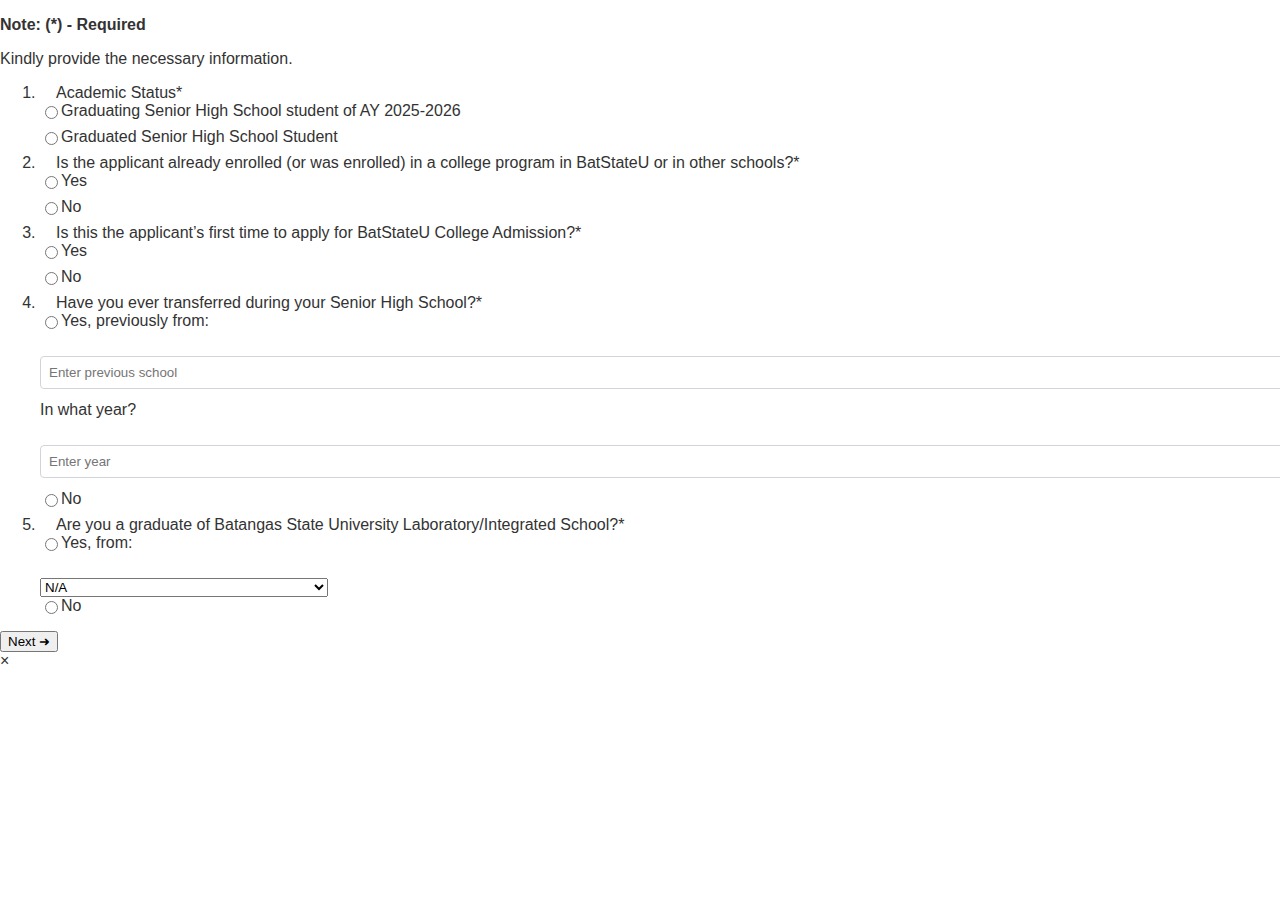
<file: confirmation.html>
<!DOCTYPE html>
<html lang="en">
<head>
  <meta charset="UTF-8">
  <meta name="viewport" content="width=device-width, initial-scale=1.0">
  <title>Batangas State University | College Admission</title>
  <link rel="stylesheet" href="style.css">
  <link rel="stylesheet" href="confirmation.css">
  <link rel="stylesheet" href="readfirst.css">
  <link rel="stylesheet" href="aap.css">
  <!--
  <script defer src="script.js"></script>
  -->
  <script defer src="confirmation.js"></script>

  
  <link rel="stylesheet" href="https://cdnjs.cloudflare.com/ajax/libs/font-awesome/6.5.0/css/all.min.css">
</head>

<body>
    <!-- CONFIRMATION SECTION -->
    <section id="confirmation-section" class="confirmation-section">
        <div class="confirmation-box">
            <p class="note"><strong>Note: (*) - Required</strong></p>
            <p class="instruction">Kindly provide the necessary information.</p>

            <ol class="confirmation-list">
                <li>
                    <span class="question">Academic Status*</span><br>
                    <label class="option"><input type="radio" name="seniorhigh" value="Graduating Senior High School student of AY 2025-2026" class="required-field"> Graduating Senior High School student of AY 2025-2026</label>
                    <label class="option"><input type="radio" name="seniorhigh" value="Graduated Senior High School Student" class="required-field"> Graduated Senior High School Student</label>
                </li>

                <li>
                    <span class="question">Is the applicant already enrolled (or was enrolled) in a college program in BatStateU or in other schools?*</span><br>
                    <label class="option"><input type="radio" name="enrolled" value="yes" class="required-field"> Yes</label>
                    <label class="option"><input type="radio" name="enrolled" value="no" class="required-field"> No</label>
                </li>

                <li>
                    <span class="question">Is this the applicant’s first time to apply for BatStateU College Admission?*</span><br>
                    <label class="option"><input type="radio" name="firsttime" value="yes" class="required-field"> Yes</label>
                    <label class="option"><input type="radio" name="firsttime" value="no" class="required-field"> No</label>
                </li>

                <li>
                    <span class="question">Have you ever transferred during your Senior High School?*</span><br>
                    <label class="option"><input type="radio" name="transfer" value="yes"> Yes, previously from:</label><br>
                    <input type="text" class="text-field" placeholder="Enter previous school"><br>
                    <label class="option">In what year?</label><br>
                    <input type="text" class="text-field" placeholder="Enter year"><br>
                    <label class="option"><input type="radio" name="transfer" value="no"> No</label>
                </li>

                <li>
                    <span class="question">Are you a graduate of Batangas State University Laboratory/Integrated School?*</span><br>
                    <label class="option"><input type="radio" name="graduate" value="yes"> Yes, from:</label><br>
                    <select class="dropdown">
                        <option value="N/A">N/A</option>
                        <option value="Integrated School">Batangas State University Integrated School</option>
                        <option value="Laboratory School">Batangas State University Laboratory School</option>
                    </select><br>
                    <label class="option"><input type="radio" name="graduate" value="no"> No</label>
                </li>
            </ol>

            <button class="next-btn">Next &#10140;</button>
        </div>
    </section>

    <div id="notification" class="notification">
        <span id="notification-text"></span>
        <span class="close-btn" onclick="hideNotification()">×</span>
    </div>

</body>
</html>
</file>
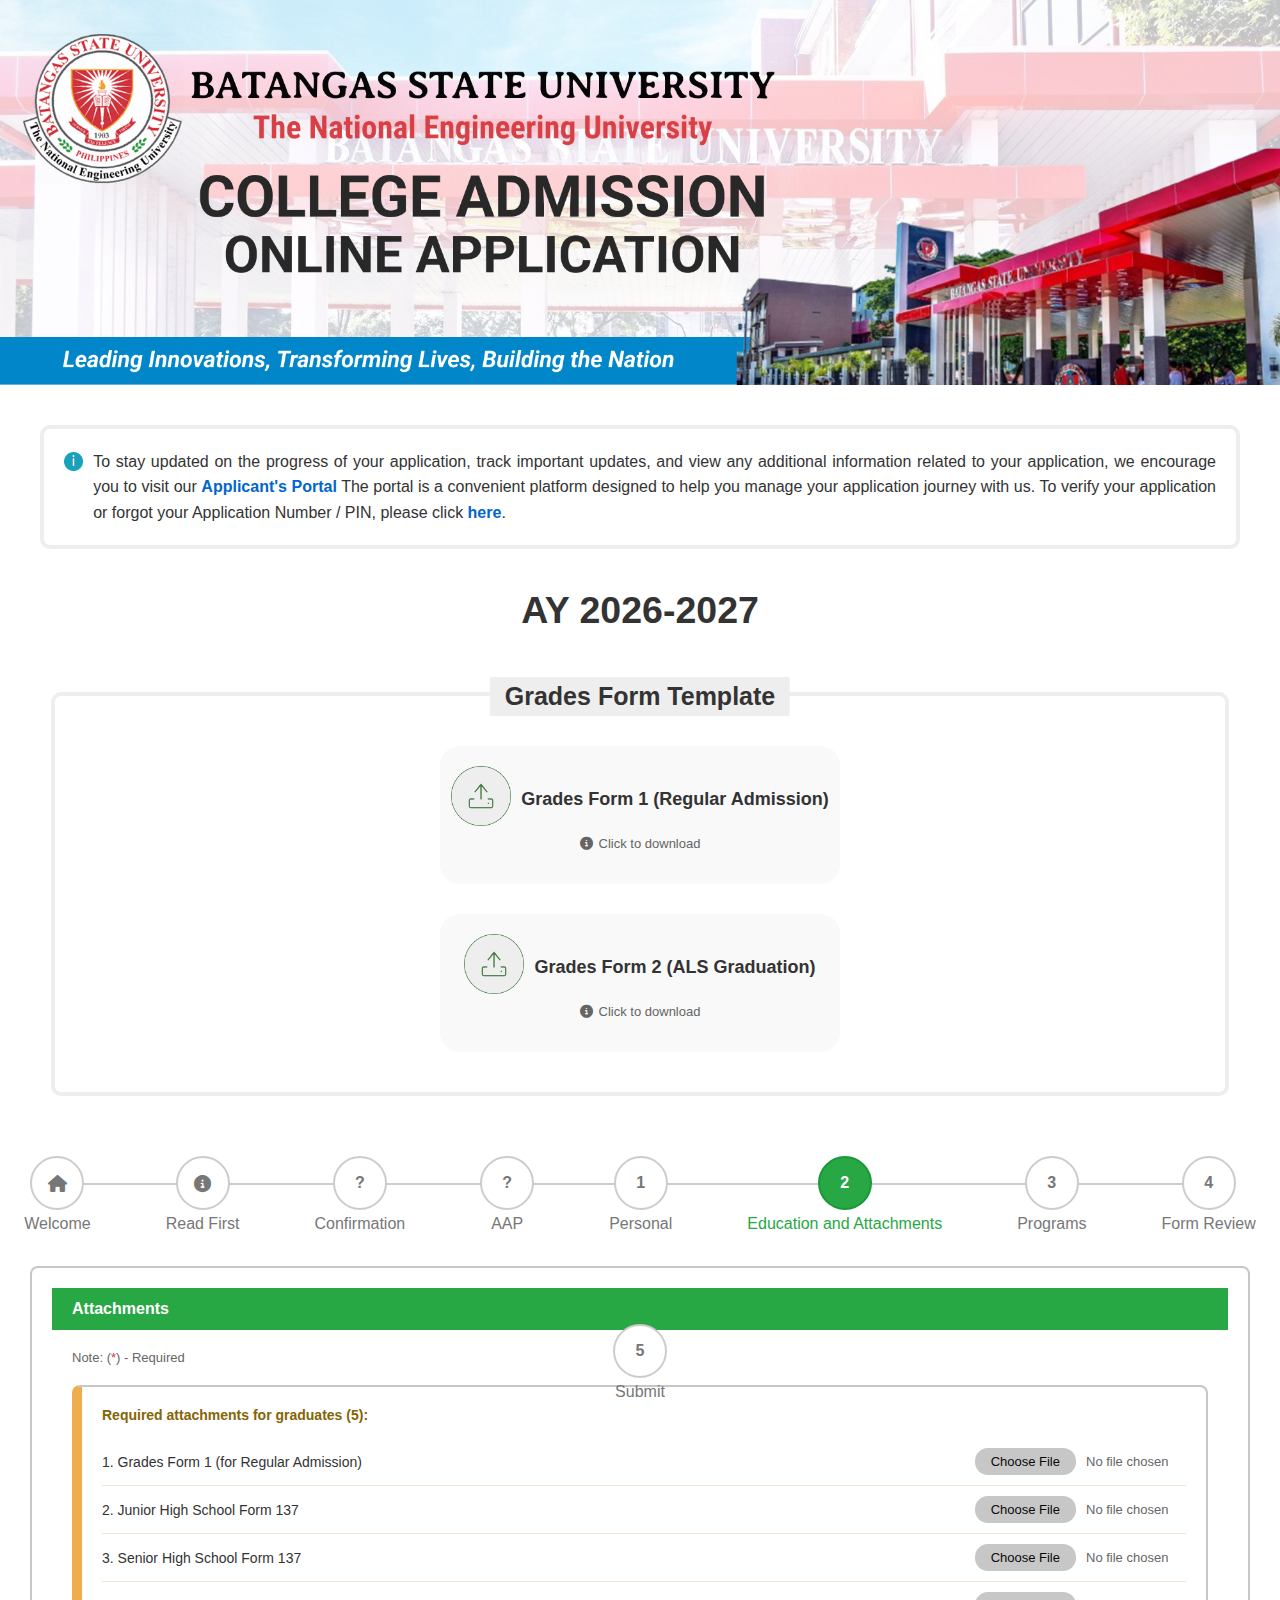
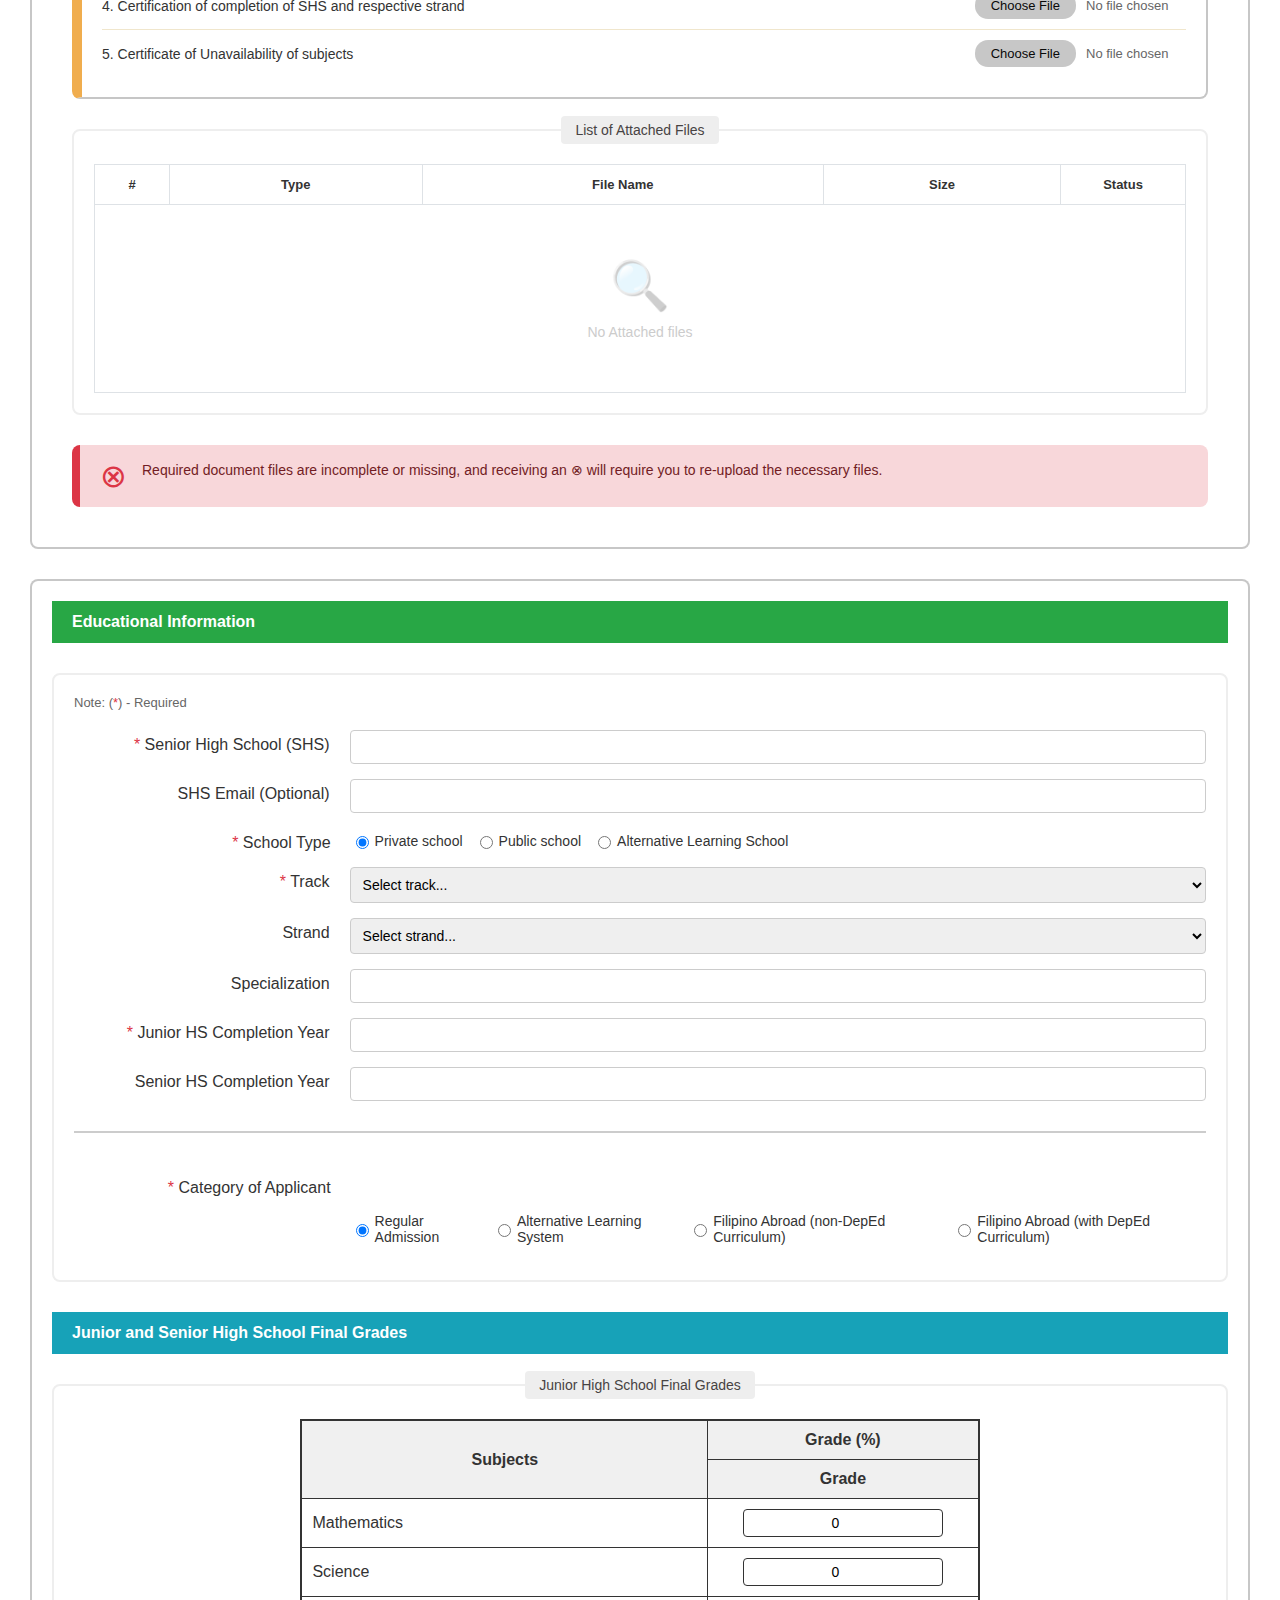
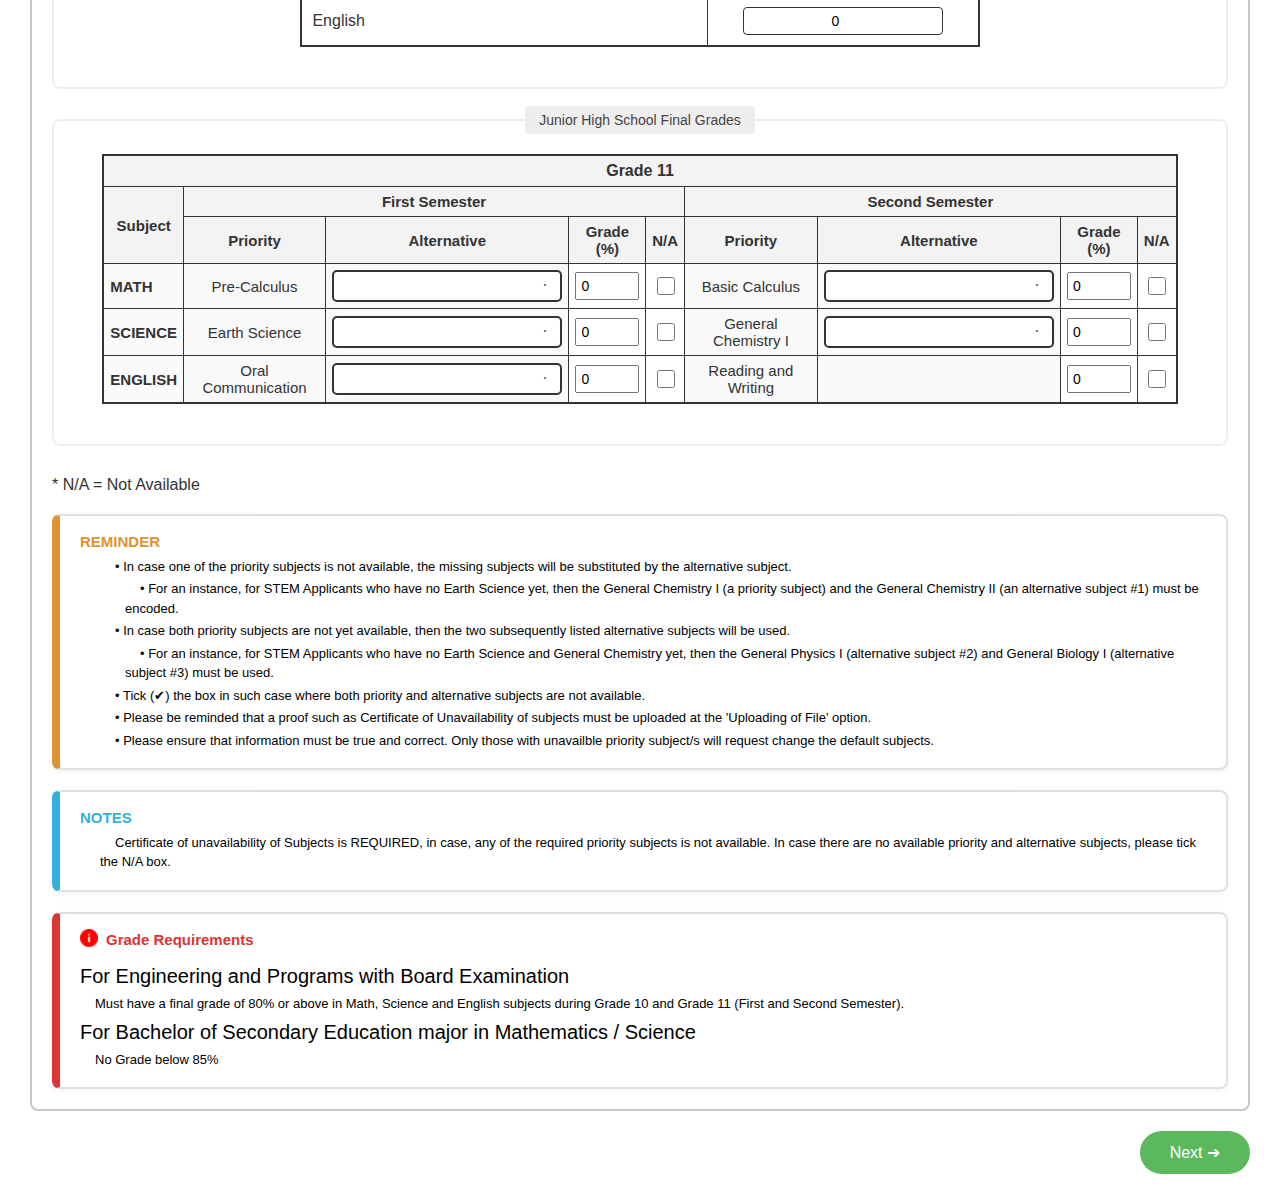
<file: educattach.html>
<!DOCTYPE html>
<html lang="en">
<head>
  <meta charset="UTF-8">
  <meta name="viewport" content="width=device-width, initial-scale=1.0">
  <title>Batangas State University | College Admission</title>
  <link rel="stylesheet" href="educattach.css">
  <script defer src="educattach.js"></script>
  <link rel="stylesheet" href="https://cdnjs.cloudflare.com/ajax/libs/font-awesome/6.5.0/css/all.min.css">
</head>
<body>
  <!-- HEADER -->
  <header class="header-section">
  </header>

  <!-- INFORMATION BOX -->
  <div class="info-box">
    <div class="info-content">
      <img src="assets/info.png" alt="Info Icon" class="info-icon">
      <p>
         To stay updated on the progress of your application, track important updates,
        and view any additional information related to your application, we encourage
        you to visit our <a href="index.html" target="_blank" class="program-link">Applicant's Portal</a> 
        The portal is a convenient
        platform designed to help you manage your application journey with us. To verify
        your application or forgot your Application Number / PIN, please click
        <a href="landing.html" target="_blank" class="program-link">here</a>.
      </p>
    </div>
  </div>

  <!-- ACADEMIC YEAR SECTION -->
  <section class="ay-section">
    <h2>AY 2026-2027</h2>

    <div class="grades-section">
      <div class="grades-title">Grades Form Template</div>

      <div class="grades-box-container">
        <div class="grade-card">
          <div class="grade-header">
            <img src="assets/download-icon.png" alt="Download">
            <h3>Grades Form 1 (Regular Admission)</h3>
          </div>
          <p class ="download-text">
            <i class="fa-solid fa-circle-info"></i>
            Click to download
          </p>
        </div>

        <div class="grade-card">
          <div class = "grade-header">
            <img src="assets/download-icon.png" alt="Download">
            <h3>Grades Form 2 (ALS Graduation)</h3>
          </div>
          <p class ="download-text">
            <i class="fa-solid fa-circle-info"></i>
            Click to download
          </p>
        </div>
      </div>
    </div>
  </section>

  <!-- NAVIGATION STEPS -->
  <section class="steps-section">
    <div class="steps">
      <div class="step"><span><i class="fa-solid fa-house"></i></span><p>Welcome</p></div>
      <div class="step"><span><i class="fa-solid fa-circle-info"></i></span><p>Read First</p></div>
      <div class="step"><span>?</span><p>Confirmation</p></div>
      <div class="step"><span>?</span><p>AAP</p></div>
      <div class="step"><span>1</span><p>Personal</p></div>
      <div class="step active"><span>2</span><p>Education and Attachments</p></div>
      <!--
      <div class="step"><span>3</span><p>Attachments</p></div>
      -->
      <div class="step"><span>3</span><p>Programs</p></div>
      <div class="step"><span>4</span><p>Form Review</p></div>
      <div class="step"><span>5</span><p>Submit</p></div>
    </div>
  </section>

<!--Body-->
<section id="educattach-section" class="educattach-section">
  <div class="container">
        <div class="section-header">Attachments</div>
        
        <div class="content">
            <div class="note">
                Note: (<span class="required">*</span>) - Required
            </div>

            <div class="upload-section">
                <div class="upload-title">
                    Required attachments for graduates (5):
                </div>
                
                <div class="upload-item">
                    <span class="upload-item-text">1. Grades Form 1 (for Regular Admission)</span>
                    <div class="upload-controls">
                        <button class="upload-btn" onclick="document.getElementById('file1').click()">Choose File</button>
                        <span class="file-status" id="status1">No file chosen</span>
                        <input type="file" id="file1" class="file-input" onchange="handleFileUpload(1, 'Grades Form 1 (for Regular Admission)')">
                    </div>
                </div>

                <div class="upload-item">
                    <span class="upload-item-text">2. Junior High School Form 137</span>
                    <div class="upload-controls">
                        <button class="upload-btn" onclick="document.getElementById('file2').click()">Choose File</button>
                        <span class="file-status" id="status2">No file chosen</span>
                        <input type="file" id="file2" class="file-input" onchange="handleFileUpload(2, 'Junior High School Form 137')">
                    </div>
                </div>

                <div class="upload-item">
                    <span class="upload-item-text">3. Senior High School Form 137</span>
                    <div class="upload-controls">
                        <button class="upload-btn" onclick="document.getElementById('file3').click()">Choose File</button>
                        <span class="file-status" id="status3">No file chosen</span>
                        <input type="file" id="file3" class="file-input" onchange="handleFileUpload(3, 'Senior High School Form 137')">
                    </div>
                </div>

                <div class="upload-item">
                    <span class="upload-item-text">4. Certification of completion of SHS and respective strand</span>
                    <div class="upload-controls">
                        <button class="upload-btn" onclick="document.getElementById('file4').click()">Choose File</button>
                        <span class="file-status" id="status4">No file chosen</span>
                        <input type="file" id="file4" class="file-input" onchange="handleFileUpload(4, 'Certification of completion of SHS and respective strand')">
                    </div>
                </div>

                <div class="upload-item">
                    <span class="upload-item-text">5. Certificate of Unavailability of subjects</span>
                    <div class="upload-controls">
                        <button class="upload-btn" onclick="document.getElementById('file5').click()">Choose File</button>
                        <span class="file-status" id="status5">No file chosen</span>
                        <input type="file" id="file5" class="file-input" onchange="handleFileUpload(5, 'Certificate of Unavailability of subjects')">
                    </div>
                </div>
            </div>

            <div class="file-list-section">
                <div class="file-list-title">List of Attached Files</div>
                
                <table class="file-table">
                    <thead>
                        <tr>
                            <th>#</th>
                            <th>Type</th>
                            <th>File Name</th>
                            <th>Size</th>
                            <th>Status</th>
                        </tr>
                    </thead>
                    <tbody id="fileTableBody">
                        <tr>
                            <td colspan="5">
                                <div class="empty-state">
                                    <div class="empty-icon">🔍</div>
                                    <div class="empty-text">No Attached files</div>
                                </div>
                            </td>
                        </tr>
                    </tbody>
                </table>
            </div>

            <div class="error-box">
                <div class="error-icon">⊗</div>
                <div class="error-text">
                    Required document files are incomplete or missing, and receiving an ⊗ will require you to re-upload the necessary files.
                </div>
            </div>
        </div>
    </div>

    <!-- Custom confirmation box -->
<div id="confirmBox" class="confirm-box">
  <div class="confirm-content">
    <p>Are you sure you want to remove this file?</p>
    <div class="confirm-buttons">
      <button id="confirmYes" class="confirm-btn yes">Yes</button>
      <button id="confirmNo" class="confirm-btn no">Cancel</button>
    </div>
  </div>
</div>

 <!-- education -->
 <div class="container2">
    <div class="section-header2">Educational Information</div>
    
    <div class="content2">
      <div class="note2">
        Note: (<span class="required">*</span>) - Required
      </div>

      <div class="form-group">
        <label class="form-label"><span class="required">*</span> Senior High School (SHS)</label>
        <div class="form-control-wrap"></div>
        <input type="text" class="form-input" placeholder="" required>
      </div>

      <div class="form-group">
        <label class="form-label">SHS Email (Optional)</label>
        <div class="form-control-wrap"></div>
        <input type="email" class="form-input" placeholder="">
      </div>

      <div class="form-group">
        <label class="form-label"><span class="required">*</span> School Type</label>
        <div class="form-control-wrap"></div>
        <div class="radio-group">
          <div class="radio-option">
            <input type="radio" id="private" name="schoolType" value="private" checked required>
            <label for="private">Private school</label>
          </div>
          <div class="radio-option">
            <input type="radio" id="public" name="schoolType" value="public" required>
            <label for="public">Public school</label>
          </div>
          <div class="radio-option">
            <input type="radio" id="als" name="schoolType" value="als" required>
            <label for="als">Alternative Learning School</label>
          </div>
        </div>
      </div>

      <div class="form-group">
        <label class="form-label"><span class="required">*</span> Track</label>
        <div class="form-control-wrap"></div>
        <select class="form-input" required>
          <option value="">Select track...</option>
          <option value="academic">Academic</option>
          <option value="arts">Arts and Design</option>
          <option value="sports">Sports</option>
          <option value="tvl">Technical-Vocational-Livelihood</option>
        </select>
      </div>

      <div class="form-group">
        <label class="form-label">Strand</label>
        <div class="form-control-wrap"></div>
        <select class="form-input" required>
          <option value="">Select strand...</option>
          <option value="stem">Science, Technology, Engineering and Mathematics (STEM)</option>
          <option value="abm">Accountancy, Business and Management (ABM)</option>
          <option value="humss">Humanities and Social Sciences (HUMSS)</option>
          <option value="gas">General Academic Strand (GAS)</option>
          <option value="maritime">Pre-Baccalaureate Maritime (STEM)</option>
        </select>
      </div>

      <div class="form-group">
        <label class="form-label">Specialization</label>
        <div class="form-control-wrap"></div>
        <input type="text" class="form-input" placeholder="">
      </div>

      <div class="form-group">
        <label class="form-label"><span class="required">*</span> Junior HS Completion Year</label>
        <div class="form-control-wrap"></div>
        <input type="text" class="form-input" placeholder="" required>
      </div>

      <div class="form-group">
        <label class="form-label">Senior HS Completion Year</label>
        <div class="form-control-wrap"></div>
        <input type="text" class="form-input" placeholder="" required>
      </div>

      <div class="form-group category-section">
        <label class="form-label"><span class="required">*</span> Category of Applicant</label>
        <div class="form-control-wrap"></div>
        <div class="radio-group">
          <div class="radio-option vertical">
            <input type="radio" id="regular" name="category" value="regular" checked >
            <label for="regular">Regular Admission</label>
          </div>
          <div class="radio-option vertical">
            <input type="radio" id="als-cat" name="category" value="als" >
            <label for="als-cat">Alternative Learning System</label>
          </div>
          <div class="radio-option vertical">
            <input type="radio" id="filipino-non" name="category" value="filipino-non">
            <label for="filipino-non">Filipino Abroad (non-DepEd Curriculum)</label>
          </div>
          <div class="radio-option vertical">
            <input type="radio" id="filipino-with" name="category" value="filipino-with">
            <label for="filipino-with">Filipino Abroad (with DepEd Curriculum)</label>
          </div>
        </div>
      </div>
    </div>
      
    <div class="section-header cyan">Junior and Senior High School Final Grades</div>

    <div class="content1">
      <div class="table-title">Junior High School Final Grades</div>
      <table class="grades-table" required>
        <thead>
          <tr>
            <th rowspan="2">Subjects</th>
            <th colspan="1">Grade (%)</th>
          </tr>
          <tr>
            <th>Grade</th>
          </tr>
        </thead>
        <tbody>
          <tr>
            <td class="subject-name">Mathematics</td>
            <td><input type="number" min="0" max="100" value="0"></td>
          </tr>
          <tr>
            <td class="subject-name">Science</td>
            <td><input type="number" min="0" max="100" value="0"></td>
          </tr>
          <tr>
            <td class="subject-name">English</td>
            <td><input type="number" min="0" max="100" value="0"></td>
          </tr>
        </tbody>
      </table>
      </div>

   <div class="content2">
  <div class="table-title">Junior High School Final Grades</div>
  <table class="grades-table2" required>
    <thead>
      <tr>
        <th colspan="9" class="semester-header">Grade 11</th>
      </tr>
      <tr>
        <th rowspan="2">Subject</th>
        <th colspan="4">First Semester</th>
        <th colspan="4">Second Semester</th>
      </tr>
      <tr>
        <th class="priority-cell">Priority</th>
        <th>Alternative</th>
        <th>Grade<br>(%)</th>
        <th>N/A</th>
        <th class="priority-cell">Priority</th>
        <th class="alternative-cell">Alternative</th>
        <th>Grade<br>(%)</th>
        <th>N/A</th>
      </tr>
    </thead>

    <tbody>
      <tr>
        <td class="subject-name2">MATH</td>
        <td class="priority-cell">Pre-Calculus</td>
        <td class="alternative-cell">
          <select>
            <option> </option>
            <option>General Mathematics</option>
          </select></td>
      
        <td><input type="number" min="0" max="100" value="0"></td>
        <td><input type="checkbox"></td>

        <td class="priority-cell">Basic Calculus</td>
        <td class="alternative-cell">
          <select>
            <option> </option>
            <option>Statistics and Probability</option>
          </select></td>

        <td><input type="number" min="0" max="100" value="0"></td>
        <td><input type="checkbox"></td>
      </tr>

      <tr>
        <td class="subject-name2">SCIENCE</td>
         <td class="priority-cell">Earth Science</td>
        <td class="alternative-cell">
          <select>
            <option> </option>
            <option>General Chemistry II</option>
            <option>General Physics I</option>
            <option>General Biology I</option>
            <option>Disaster Readiness & Risk Reduction</option>
          </select></td>
      
        <td><input type="number" min="0" max="100" value="0"></td>
        <td><input type="checkbox"></td>

        <td class="priority-cell">General Chemistry I</td>
        <td class="alternative-cell">
          <select>
            <option> </option>
            <option>General Chemistry II</option>
            <option>General Physics I</option>
            <option>General Biology I</option>
            <option>Disaster Readiness & Risk Reduction</option>
          </select></td>
      
        <td><input type="number" min="0" max="100" value="0"></td>
        <td><input type="checkbox"></td>
        </tr>

      <tr>
        <td class="subject-name2">ENGLISH</td>
         <td class="priority-cell">Oral Communication</td>
        <td class="alternative-cell">
          <select>
            <option> </option>
            <option>English for Academic Purposes</option>
          </select></td>
      
        <td><input type="number" min="0" max="100" value="0"></td>
        <td><input type="checkbox"></td>

        <td class="priority-cell">Reading and Writing</td>
        <td class="alternative-cell">
          </td>

        <td><input type="number" min="0" max="100" value="0"></td>
        <td><input type="checkbox"></td>
      </tr>
    </tbody>
  </table>
</div>

      <div class="note-text">* N/A = Not Available</div>
     
    <div class="reminder-box">
      <div class="reminder-text">
       <h4> REMINDER </h4>
        <p> • In case one of the priority subjects is not available, the missing subjects will be substituted by the alternative subject. </p>
          <p class="indent"> • For an instance, for STEM Applicants who have no Earth Science yet, then the General Chemistry I (a priority subject) and the General Chemistry II (an alternative subject #1) must be encoded. </p>
        <p> • In case both priority subjects are not yet available, then the two subsequently listed alternative subjects will be used.</p>
          <p class="indent"> •  For an instance, for STEM Applicants who have no Earth Science and General Chemistry yet, then the General Physics I (alternative subject #2) and General Biology I (alternative subject #3) must be used.</p>
        <p> • Tick (✔) the box in such case where both priority and alternative subjects are not available.</p>
        <p> • Please be reminded that a proof such as Certificate of Unavailability of subjects must be uploaded at the 'Uploading of File' option. </p>
        <p> • Please ensure that information must be true and correct. Only those with unavailble priority subject/s will request change the default subjects. </p>
      </div>
    </div>

    <div class="notes-box">
      <div class="notes-text">
       <h4> NOTES </h4>
        <p> Certificate of unavailability of Subjects is REQUIRED, in case, any of the required priority subjects is not available. In case there are no available priority and alternative subjects, please tick the N/A box. </p>
      </div>
    </div>

    <div class="req-box">
  <div class="req-text">
    <div class="req-header">
      <img src="assets/info (1).png" alt="Info" class="alert1-icon">
      <h4>Grade Requirements</h4>
    </div>

    <p>For Engineering and Programs with Board Examination</p>
    <p class="indent">Must have a final grade of 80% or above in Math, Science and English subjects during Grade 10 and Grade 11 (First and Second Semester).</p>

    <p>For Bachelor of Secondary Education major in Mathematics / Science</p>
    <p class="indent">No Grade below 85%</p>
  </div>
</div>
    
    </div>
  </div>

  <div class="button-container">
    <button class="next-btn">Next &#10140;</button>
  </div>

  <!-- Notification Box -->
<div id="notification" class="notification">
  <span id="notification-text"></span>
  <span class="close-btn" onclick="hideNotification()">×</span>
</div>
</section>
</body>
</html>
</file>
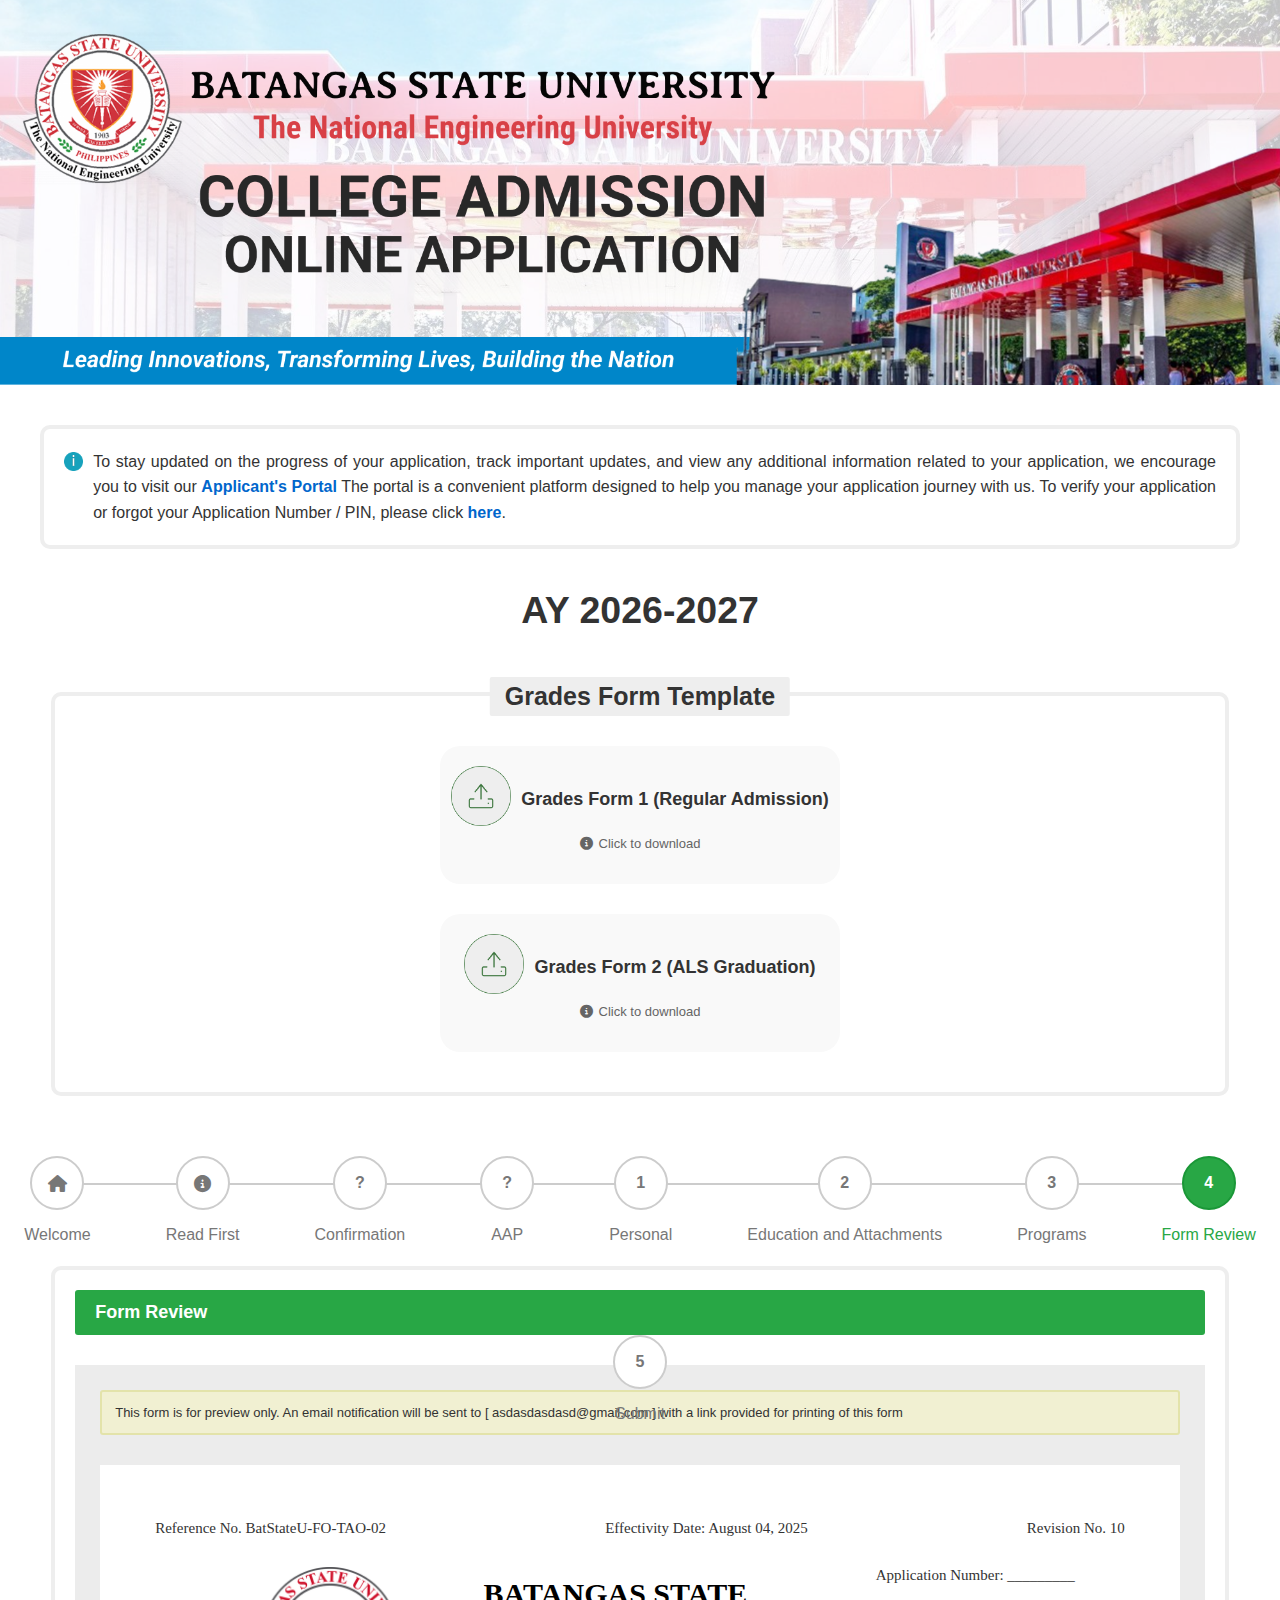
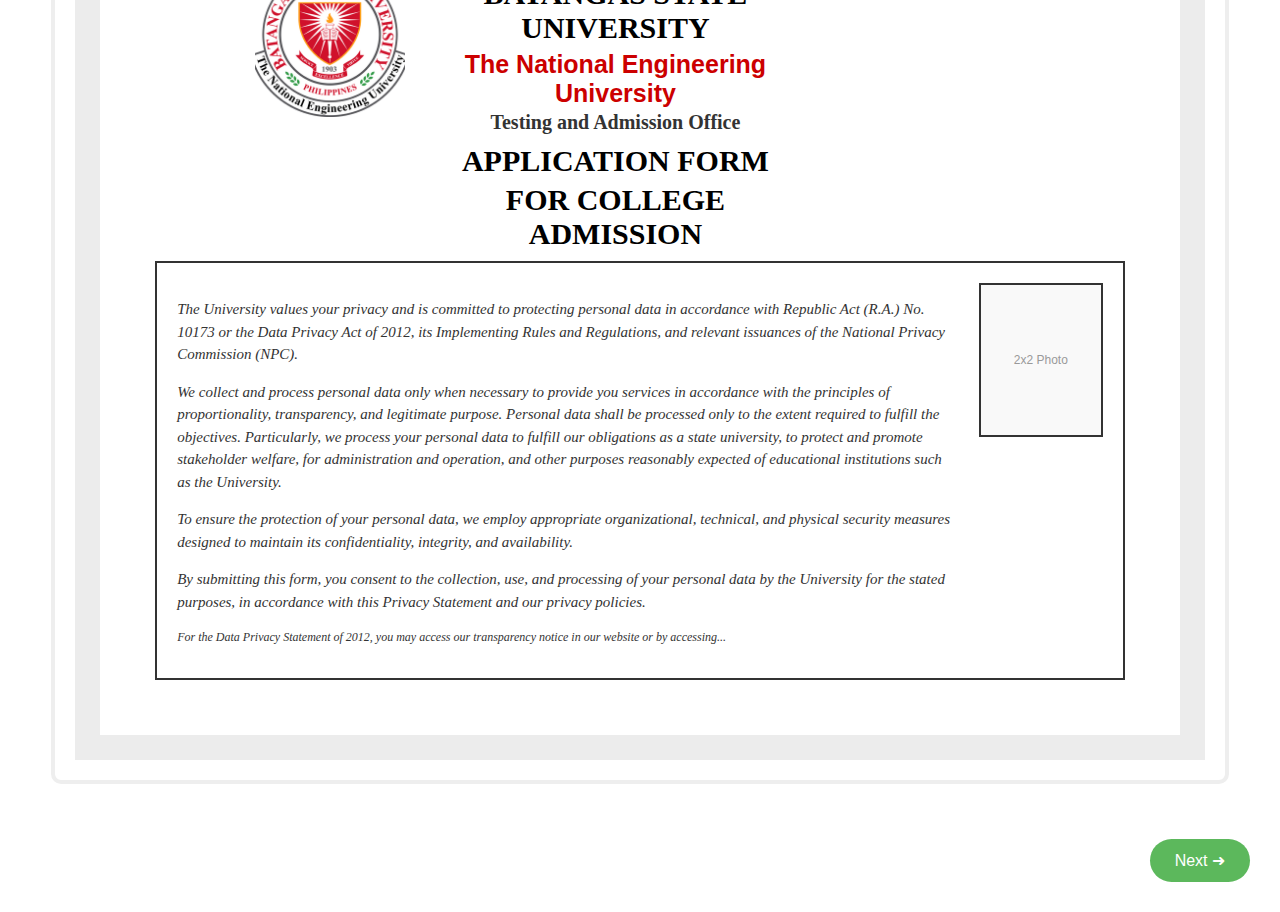
<file: form.html>
<!DOCTYPE html>
<html lang="en">
<head>
  <meta charset="UTF-8">
  <meta name="viewport" content="width=device-width, initial-scale=1.0">
  <title>Batangas State University | College Admission</title>
  <link rel="stylesheet" href="form.css">
  <script defer src="form.js"></script>
  <link rel="stylesheet" href="https://cdnjs.cloudflare.com/ajax/libs/font-awesome/6.5.0/css/all.min.css">
</head>
<body>
  <!-- HEADER -->
  <header class="header-section">
  </header>

  <!-- INFORMATION BOX -->
  <div class="info-box">
    <div class="info-content">
      <img src="assets/info.png" alt="Info Icon" class="info-icon">
      <p>
         To stay updated on the progress of your application, track important updates,
        and view any additional information related to your application, we encourage
        you to visit our <a href="index.html" target="_blank" class="program-link">Applicant's Portal</a> 
        The portal is a convenient
        platform designed to help you manage your application journey with us. To verify
        your application or forgot your Application Number / PIN, please click
        <a href="landing.html" target="_blank" class="program-link">here</a>.
      </p>
    </div>
  </div>

  <!-- ACADEMIC YEAR SECTION -->
  <section class="ay-section">
    <h2>AY 2026-2027</h2>

    <div class="grades-section">
      <div class="grades-title">Grades Form Template</div>

      <div class="grades-box-container">
        <div class="grade-card">
          <div class="grade-header">
            <img src="assets/download-icon.png" alt="Download">
            <h3>Grades Form 1 (Regular Admission)</h3>
          </div>
          <p class ="download-text">
            <i class="fa-solid fa-circle-info"></i>
            Click to download
          </p>
        </div>

        <div class="grade-card">
          <div class = "grade-header">
            <img src="assets/download-icon.png" alt="Download">
            <h3>Grades Form 2 (ALS Graduation)</h3>
          </div>
          <p class ="download-text">
            <i class="fa-solid fa-circle-info"></i>
            Click to download
          </p>
        </div>
      </div>
    </div>
  </section>

  <!-- NAVIGATION STEPS -->
  <section class="steps-section">
    <div class="steps">
      <div class="step"><span><i class="fa-solid fa-house"></i></span><p>Welcome</p></div>
      <div class="step"><span><i class="fa-solid fa-circle-info"></i></span><p>Read First</p></div>
      <div class="step"><span>?</span><p>Confirmation</p></div>
      <div class="step"><span>?</span><p>AAP</p></div>
      <div class="step"><span>1</span><p>Personal</p></div>
      <div class="step"><span>2</span><p>Education and Attachments</p></div>
      <!--
      <div class="step"><span>3</span><p>Attachments</p></div>
      -->
      <div class="step"><span>3</span><p>Programs</p></div>
      <div class="step active"><span>4</span><p>Form Review</p></div>
      <div class="step"><span>5</span><p>Submit</p></div>
    </div>
  </section>

  <!--Body-->
 <div class="container">
        <div class="section-header">Form Review</div>

  <div class="frame">     
  <div class="notice-box">
      This form is for preview only. An email notification will be sent to 
      [ asdasdasdasd@gmail.com ] with a link provided for printing of this form
    </div> 

    <div class="frame2">
    <div class="form-content">
      <div class="reference-line">
        <span>Reference No. BatStateU-FO-TAO-02</span>
        <span>Effectivity Date: August 04, 2025</span>
        <span>Revision No. 10</span>
      </div>

      <div class="header-section1">
        <div class="logo-section">
       <img src="assets/logo bsu.png" alt="BSU Logo" class="logo">
      </div>

        <div class="title-section">
          <div class="university-name">BATANGAS STATE UNIVERSITY</div>
          <div class="university-subtitle">The National Engineering University</div>
          <div class="office-name">Testing and Admission Office</div>
          <div class="form-title">APPLICATION FORM</div>
          <div class="form-subtitle">FOR COLLEGE ADMISSION</div>
          </div>

          <div class="app-number">
             Application Number: _________
          </div>
        </div>

      <div class="border">
      <div class="privacy-container">
      <div class="privacy-text">
         <p>The University values your privacy and is committed to protecting personal data in accordance with Republic Act (R.A.) No. 10173 or the Data Privacy Act of 2012, its Implementing Rules and Regulations, and relevant issuances of the National Privacy Commission (NPC).</strong></p>

         <p>We collect and process personal data only when necessary to provide you services in accordance with the principles of proportionality, transparency, and legitimate purpose. Personal data shall be processed only to the extent required to fulfill the objectives. Particularly, we process your personal data to fulfill our obligations as a state university, to protect and promote stakeholder welfare, for administration and operation, and other purposes reasonably expected of educational institutions such as the University.</p>

        <p>To ensure the protection of your personal data, we employ appropriate organizational, technical, and physical security measures designed to maintain its confidentiality, integrity, and availability.</p>

        <p>By submitting this form, you consent to the collection, use, and processing of your personal data by the University for the stated purposes, in accordance with this Privacy Statement and our privacy policies.</p>

      <p class="small-text">
        For the Data Privacy Statement of 2012, you may access our transparency notice in our website or by accessing...
      </p>
    </div>

    <div class="photo-box">2x2 Photo</div>
        </div>
    </div>

    </div>
  </div>
  </div>
  </div>

</div>

<div class="submit-section">
          <button class="btn-next" onclick="window.location.href='submit.html'">Next &#10140;</button>
        </div>

        
</body>
</html>
</file>
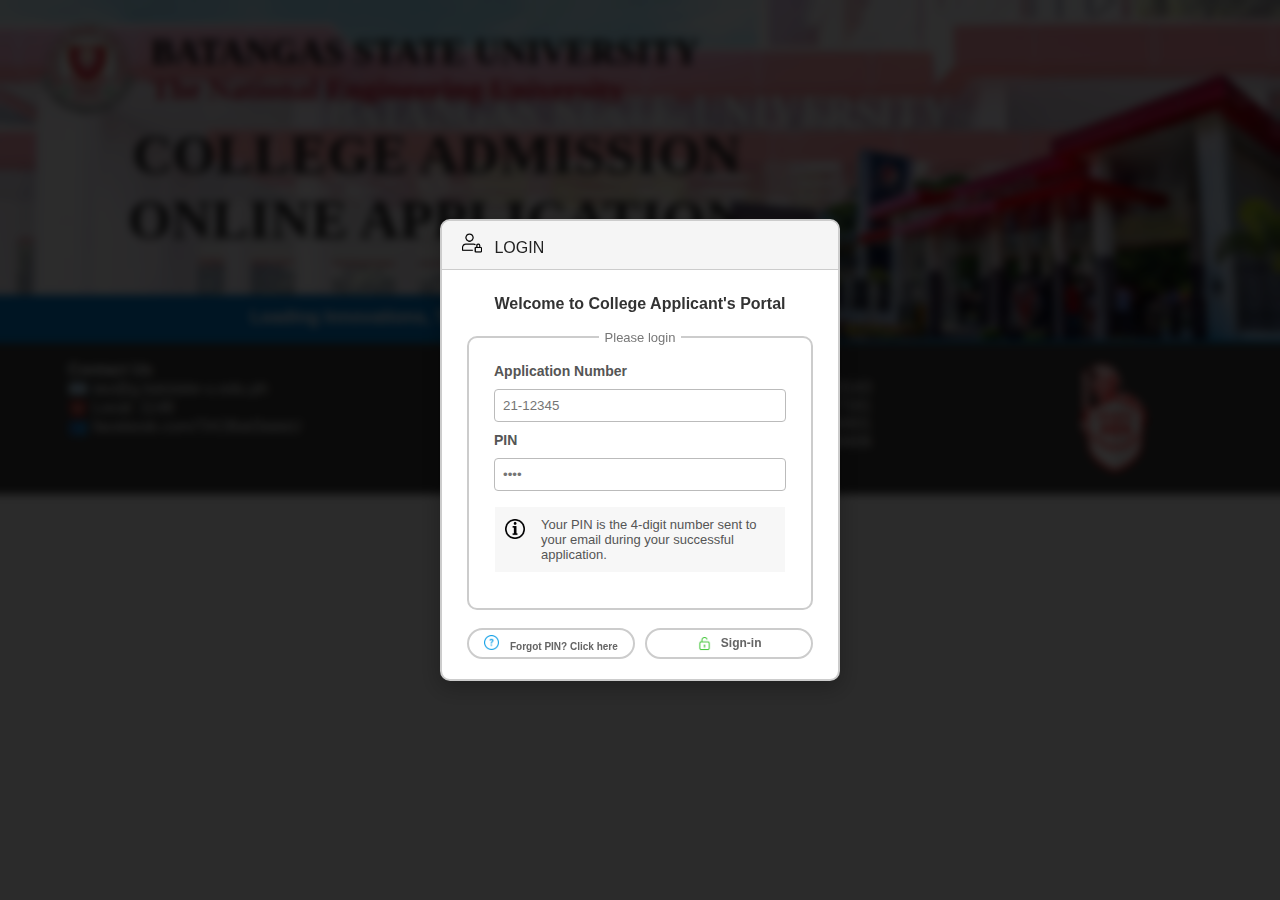
<file: landing.html>
<!DOCTYPE html>
<html lang="en">
<head>
  <meta charset="utf-8" />
  <meta name="viewport" content="width=device-width,initial-scale=1" />
  <title>Batangas State University - College Admission Online Application</title>
  <link rel="stylesheet" href="landing.css">
  <link rel="stylesheet" href="https://cdnjs.cloudflare.com/ajax/libs/font-awesome/6.5.0/css/all.min.css">
</head>

<body>
  <!-- ===== HEADER / BANNER ===== -->
  <header class="bsu-banner">
    <div class="banner-bg">
      <img src="assets/front bsu.jpg" alt="BatStateU Banner Background">
    </div>

    <div class="banner-overlay">
      <div class="banner-top">
        <img src="assets/logo bsu.png" alt="Batangas State University Logo">
        <div class="banner-name">
          <h1>BATANGAS STATE UNIVERSITY</h1>
          <p class="tagline-red">The National Engineering University</p>
        </div>
      </div>

      <div class="banner-text">
        <h2 class="big-line">COLLEGE ADMISSION</h2>
        <h2 class="big-line">ONLINE APPLICATION</h2>
      </div>

      <img src="assets/alangilan bg remove.png" alt="Alangilan Campus" class="logo-bottom-right">

      <div class="banner-footer">
        <p>Leading Innovations, Transforming Lives, Building the Nation</p>
      </div>
    </div>
  </header>

<!-- ===== LOGIN SECTION ===== -->
<section class="login-container">
  <div class="overlay"></div>

  <!-- LOGIN MODAL -->
  <div id="loginModal" class="modal active">
    <div class="modal-content">
      <div class="modal-header">
        <img src="assets/user.png" alt="Info" class="modal-icon">
        <span>LOGIN</span>
      </div>
      <div class="modal-body">
        <p class="welcome">Welcome to College Applicant's Portal</p>
        <p class="subtitle">Please login</p>

       <div class="form-group">
        <label for="appNumber">Application Number</label>
        <input 
          type="text" 
          id="appNumber" 
          placeholder="21-12345" 
          pattern="\d{2}-\d{5}" 
          >
         
        <label for="pin">PIN</label> 
        <input 
          type="password" 
          id="pin" 
          placeholder="••••" 
          pattern="\d{4}" 
          required 
          minlength="4" 
          maxlength="4">

        <div class="info-box">
          <img src="assets/information-button.png" alt="Info" class="info-icon">
          <span>Your PIN is the 4-digit number sent to your email during your successful application.</span>
        </div>
      </div>
      
        <div id="loginNotif" class="notif"></div>

        <div class="button-group">
          <button class="btn btn-forgot" onclick="showForgot()">
            <img src="assets/question.png" alt="Info" class="forgot-icon"> Forgot PIN? Click here
          </button>

          <button class="btn btn-login" onclick="login()">
            <img src="assets/unlock.png" alt="Info" class="login-icon"> Sign-in
          </button>
        </div>
      </div>
    </div>
  </div>

  <!-- FORGOT PIN MODAL -->
  <div id="forgotModal" class="modal">
    <div class="modal-content large">
      <div class="modal-header">
        <h2>🔑 Verify / Forgot PIN</h2>
      </div>
      <div class="modal-body">
        <div class="option">
          <h3 class="opt-title">Option 1: Send to email</h3>
          <div class="alert info">
            <img src="assets/warning.png" alt="Info" class="alert-icon">
            Gmail users may experience issues receiving emails from our domain. We understand the significance of smooth communication, and we are actively working to address this matter.
          </div>
          <div class="alert info2">
            <img src="assets/info.png" alt="Info" class="info-icon">
            This facility will try to send your portal login details to the email address you specified in your application. Kindly input your email address below to proceed.
          </div>
          <p>Email address</p>
          <input type="email" id="emailSend" placeholder="Enter email" required>
          <div class="note">*If you do not receive the email within a few minutes after send, please check your Spam folder.</div>
          <div class="note3">
            Note: If the provided information above is accurate and complete, yet the system generated a 'Not found' error, it is possible that it may have been incorrectly encoded during the submission of your application. Please reach out to the Testing Admission Office for necessary corrections.
          </div>
          
          <button class="submitbtn" onclick="sendEmail()">
            <img src="assets/paperlane.png" alt="Info" class="submit-icon"> Submit
          </button>
        </div>

        <div class="option">
          <h3 class="opt-title">Option 2: Verify here</h3>
          <div class="alert info3">
            <img src="assets/info.png" alt="Info" class="info-icon">
            In case of email delivery failure, please utilize this option instead. You need to enter the applicant's details below for verification.
          </div>

          <p>Last Name</p>
          <input type="text" id="lastName" placeholder=" " required>

          <p>First Name</p>
          <input type="text" id="firstName" placeholder=" " required>

          <p>Birthdate</p>
          <input type="date" id="birthDate" required>

          <p>Email</p>
          <input type="email" id="emailVerify" placeholder="Enter email" required>
          <div class="note1">The email address you specified in your application</div>

          <button class="submitbtn" onclick="verifyApplicant()">
            <img src="assets/paperlane.png" alt="Info" class="submit-icon"> Submit
          </button>
          
          <div class="details-container">
            <h3 class="opt-title2">Application Details</h3>
            <div id="applicationDetails" class="app-details">
            </div>
          </div>

          <div class="note3">Note: If the provided information above is accurate and complete, yet the system generated a 'Not found' error, it is possible that it may have been incorrectly encoded during the submission of your application. Please reach out to the Testing Admission Office for necessary corrections.</div>
        </div>

        <div class="button-container">
           <button class="btn btn-back" onclick="showLogin()">Close</button>
          </div>
          
      </div>
    </div>
  </div>

  <!-- Notification pop-up -->
  <div id="toast" class="toast"></div>
</section>

  <!-- ===== FOOTER ===== -->
  <footer>
    <div class="footer-content">
      <div class="footer-left">
        <h4>Contact Us</h4>
        <p>📧 iao@g.batstate-u.edu.ph</p>
        <p>☎️ Local: 1148</p>
        <p>👥 facebook.com/TAOBatStateU</p>
      </div>

      <div class="footer-center">
        <h4>Trunklines</h4>
        <p>980-0385; 425-0139 | 980-0387; 425-0143</p>
        <p>980-0392; 425-7160 | 980-0393; 425-7161</p>
        <p>980-0394; 425-7162 | 779-8400; 779-8401</p>
        <p>779-8402; 779-8403 | 779-8404; 779-8406</p>
      </div>

      <div class="footer-right">
        <img src="assets/spartan (1).png" alt="Spartan Logo">
      </div>
    </div>
  </footer>

  <script defer src="landing.js"></script>
</body>
</html>
</file>
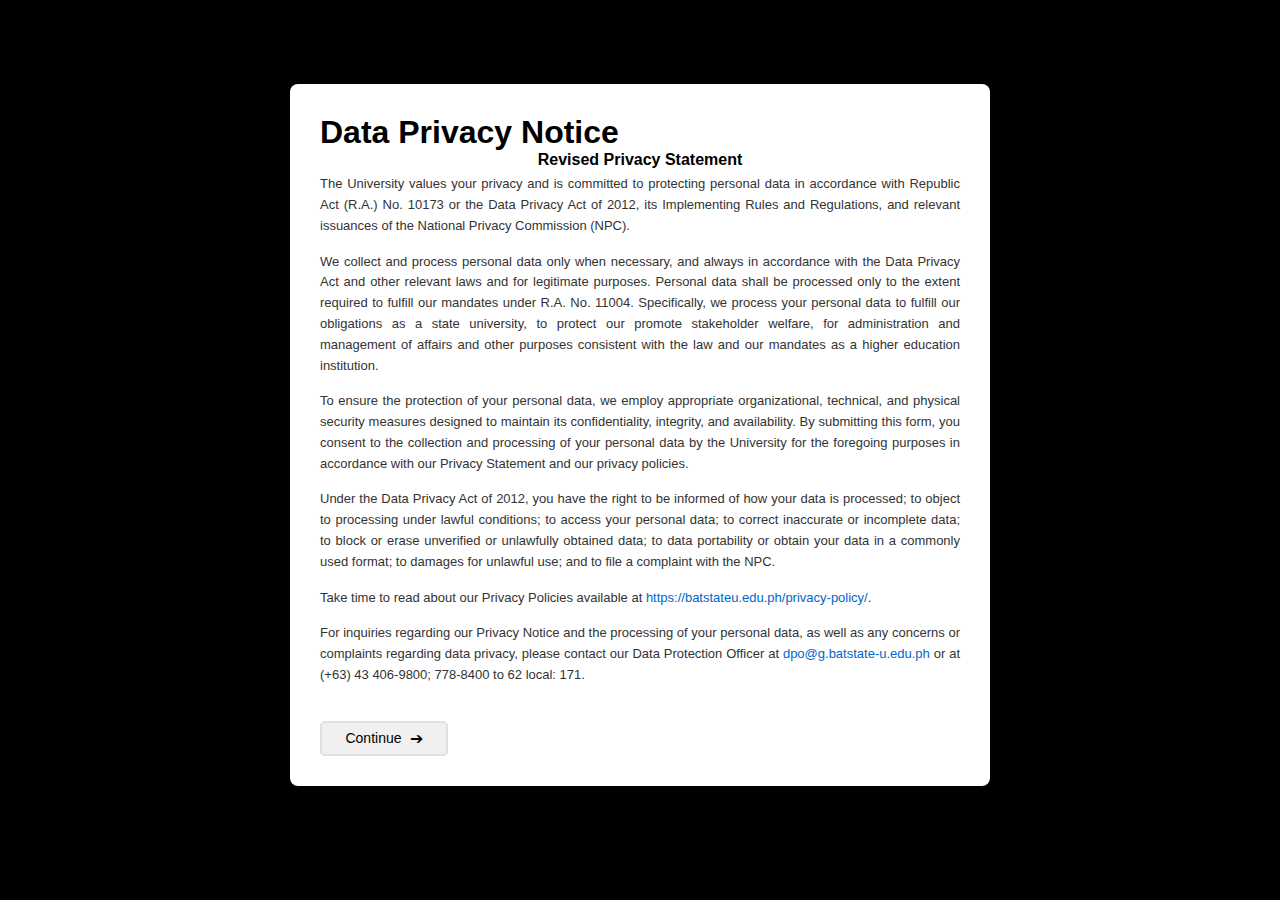
<file: privacy.html>
<!DOCTYPE html>
<html lang="en">
<head>
    <meta charset="UTF-8">
    <meta name="viewport" content="width=device-width, initial-scale=1.0">
    <title>Data Privacy Notice</title>

    <!-- LINKED CSS -->
    <link rel="stylesheet" href="privacy.css">
</head>

<body>
    <div class="container">
        
        <!-- PAGE 1 -->
        <div class="notice-card" id="noticeCard">
            <h1>Data Privacy Notice</h1>
            <h2>Revised Privacy Statement</h2>

            <p>
                The University values your privacy and is committed to protecting personal data in 
                accordance with Republic Act (R.A.) No. 10173 or the Data Privacy Act of 2012, its 
                Implementing Rules and Regulations, and relevant issuances of the National 
                Privacy Commission (NPC).
            </p>

            <p>
               We collect and process personal data only when necessary, and always in 
                accordance with the Data Privacy Act and other relevant laws and for legitimate 
                purposes. Personal data shall be processed only to the extent required to fulfill our 
                mandates under R.A. No. 11004. Specifically, we process your personal data to 
                fulfill our obligations as a state university, to protect our promote stakeholder 
                welfare, for administration and management of affairs and other purposes 
                consistent with the law and our mandates as a higher education institution.
            </p>

            <p>
                To ensure the protection of your personal data, we employ appropriate 
                organizational, technical, and physical security measures designed to maintain its 
                confidentiality, integrity, and availability. By submitting this form, you consent to 
                the collection and processing of your personal data by the University for the 
                foregoing purposes in accordance with our Privacy Statement and our privacy 
                policies.
            </p>

            <p>
                Under the Data Privacy Act of 2012, you have the right to be informed of how your 
                data is processed; to object to processing under lawful conditions; to access your 
                personal data; to correct inaccurate or incomplete data; to block or erase 
                unverified or unlawfully obtained data; to data portability or obtain your data in 
                a commonly used format; to damages for unlawful use; and to file a complaint 
                with the NPC.
            </p>

            <p>
                Take time to read about our Privacy Policies available at 
                <a href="https://batstateu.edu.ph/privacy-policy/" target="_blank">https://batstateu.edu.ph/privacy-policy/</a>.
            </p>

            <p>
                For inquiries regarding our Privacy Notice and the processing of your personal 
                data, as well as any concerns or complaints regarding data privacy, please contact 
                our Data Protection Officer at <a href="mailto:dpo@g.batstate-u.edu.ph">dpo@g.batstate-u.edu.ph</a> or at (+63) 43 406-9800; 
                778-8400 to 62 local: 171.
            </p>

            <button class="continue-btn" onclick="showVideo()">Continue</button>
        </div>

        <!-- PAGE 2 (VIDEO PAGE) -->
        <div class="video-section hidden" id="videoSection">
            <div class="video-label">VIDEO</div>

            <div class="video-container">
                <iframe
                    src="https://www.youtube.com/embed/rYaemzgAGqA"
                    allow="accelerometer; autoplay; clipboard-write; encrypted-media; gyroscope; picture-in-picture"
                    allowfullscreen>
                </iframe>
            </div>

            <button class="continue-btn" onclick="nextStep()">Continue</button>
        </div>
    </div>

    <!-- LINKED JS -->
    <script src="privacy.js"></script>
</body>
</html>
</file>
<file: style.css>
/* General */
body {
  margin: 0;
  font-family: 'Arial', sans-serif;
  background-color: #ffffff;
  color: #333;
}

/* HEADER */
.header-section {
  background: url('assets/header.png') center center no-repeat;
  background-size: contain;
  width: 100vw;
  height: auto;
  aspect-ratio: 2000 / 601;
  background-attachment: scroll;
  background-color: white;
}

/* INFORMATION BOX */

.info-box {
  border-left: 6px solid #5BC0DE; /* blue border */
  border: 4px solid #EEEEEE;
  border-radius: 10px;
  padding: 20px;
  margin: 40px auto;
  width: 90%;
  background-color: #FFFFFF;
  text-align: justify;
  line-height: 1.6;
}

.info-content {
  display: flex;
  align-items: flex-start; /* aligns icon with first line */
  gap: 10px;
}

.info-content .info-icon {
  width: 1.2em;  /* scales with font size */
  height: 1.2em; /* same here */
  flex-shrink: 0; /* prevents it from resizing oddly */
  margin-top: 0.2em; /* aligns better with text */
}

.info-content p {
  margin: 0;
}

.info-box a {
  color: #0066cc;
  text-decoration: none;
  font-weight: bold;
}

.info-box a:hover {
  text-decoration: underline;
}

/* AY SECTION */
.ay-section {
  text-align: center;
  margin-top: 40px;
  font-size: 25px ;
}

.grades-section {
  position: relative;
  display: flex;
  /*flex-direction: column;
  align-items: center; */
  justify-content: center;
  width: 100%;
  margin: 60px auto;
  transition: all 0.3s ease;
  box-sizing: border-box;
}

.grades-title {
  position: absolute;
  top: -15px;
  left: 50%;
  transform: translateX(-50%);
  background-color: #EEEEEE;
  padding: 5px 15px;
  font-weight: bold;
  border-radius: 2px;
}

.grades-box-container {
  border: 4px solid #EEEEEE;
  border-radius: 10px;
  background-color: #FFFFFF;
  padding: 50px 30px 40px;
  width: 92%;
  margin:0 auto;
  display: flex;
  justify-content:center;
  align-items: stretch;
  column-gap: 350px;
  row-gap: 30px;
  box-sizing: border-box;
  flex-wrap: wrap;
  overflow: hidden;
  transition: all 0.3s ease;
}

.grade-card {
  background-color: #f9f9f9;
  /*border: 1px solid #EEEEEE;*/
  border-radius: 20px;
  padding: 20px;
  flex: 0 1 450px;
  text-align: center;
  transition: transform 0.3s;
  cursor: pointer;
  display: flex;
  flex-direction: column;
  justify-content: center;
  box-sizing: border-box;
  min-width: 250px;
  max-width: 400px;
}

.grade-card:hover {
  transform: scale(1.05);
}

.grade-card img {
  width: 40px;
  margin-bottom: 10px;
}

.grade-header {
  display: flex;
  align-items: center;
  justify-content: center;
  gap: 10px; /* space between icon and text */
  flex-wrap: nowrap;
  white-space: nowrap;
}

.grade-header img {
  width: 60px;
  height: auto;
}

.grade-header h3 {
  font-size: 18px;
  font-weight: 600;
  color: #333;
  margin: 0;
  margin-bottom: 4px;

}

.download-text {
  color: #656565;
  font-size: 13px;
  display: flex;
  align-items: center;
  justify-content: center;
  gap: 6px;  /* space between icon and text */
  margin-top:auto;
}

.download-text i {
  color: #656565;
  font-size: 1em; /* scales with text */
}

/* STEPS */

.steps-section {

  margin: 40px 0;
  text-align: center;
}

.steps {
  display: flex;
  justify-content: center;
  flex-wrap: wrap;
  gap: 75px;
  position: relative;
  align-items: center; /* keeps items centered vertically */
  height: 70px; /* match this roughly to your circle’s size + spacing */
}

/* line behind the circles */
.steps::before {
  content: "";
  position: absolute;
  top: 35%; /* passes through center of circles */
  left: 50%;
  height: 2px; /* line thickness */
  background-color: #ccc; /* line color */
  z-index: 0; /* keeps it behind the circles */
  transform: translate(-50%, -50%);
  width: 1450px; /* line length, adjust as needed */
  z-index: 0;
}

@media (max-width: 900px) {
  .steps::before {
    display: none;
  }
}

/* ensures circles stay above the line */
.step span {
  position: relative;
  z-index: 1;
}

.step {
  display: flex;
  flex-direction: column;
  align-items: center;
  color: #777;
}

.step span {
  background-color: #fff;
  border-radius: 50%;
  width: 50px;           /* fixed width to ensure perfect circle */
  height: 50px;          /* equal height for balance */
  display: flex;         /* centers the icon perfectly */
  align-items: center;
  justify-content: center;
  border: 2px solid #ccc;
  cursor: pointer;
  margin-bottom: 5px;
  transition: background-color 0.3s, border-color 0.3s;
  font-weight: 600;
}


.step.active span {
  background-color: #28a745;
  color: #fff;
  border: 2px solid #1a9737;
}

.step {
  cursor: pointer;
  transition: background-color 0.3s, color 0.3s;
}

.step i {
  font-size: 17px;
}

.step.active {
  color: white; /* icon turns white */
}

.step.active i {
  color: white;
}

.step.active p {
  color: #777;
}

/* WELCOME SECTION */
.welcome-section {
  display: flex;
  justify-content: center;
  margin: 50px auto;
}

.welcome-box {
  display: flex;
  align-items: center;
  justify-content: space-between;
  background-color: #fff;
  border: 4px solid #EEEEEE;
  border-radius: 10px;
  padding: 30px;
  width: 92%;
  /*
  max-width: 1000px;   /* keeps it from stretching too wide */
  /*min-width: 700px;    /* prevents shrinking too much */
  
  margin: 10px auto; /* default spacing */
  box-sizing: border-box;
  flex-wrap: wrap;
  gap: 20px;
}

/* When the screen gets small enough for overlap risk */
@media (max-width: 900px) {
  .welcome-box {
    margin-top: 200px; /* add extra space only when needed */
  }
}
.welcome-content {
  display: flex;
  flex-wrap: wrap;
  align-items: center;
  gap: 40px;
}

.welcome-images {
  flex: 1;
  display: flex;
  flex-direction: column;
  align-items: center;
  gap: 15px;
}

.welcome-images img {
  width: 100%;
  /*max-width: 300px; */
  max-width: 500px;
  object-fit: cover;
}

.welcome-text {
  flex: 2;
  background-color: #F8F9FA;
  padding: 70px;
  border-radius: 10px;
  line-height: 1.6;
  font-size: 15px;
  text-align: justify;
}

.welcome-text h2 {
  font-weight: bold;
  color: #333;
  margin-top: 0;
}

.start-btn {
  background-color: #5CB85C;
  color: white;
  border: none;
  border-radius: 40px;
  padding: 12px 30px;
  font-size: 16px;
  margin-top: 20px;
  cursor: pointer;
  transition: background-color 0.3s ease;
}

.start-btn:hover {
  background-color: #4cae4c;
}


.read-first-section {
  display: flex;
  justify-content: center;
  margin: 60px auto;
}

.read-first-box {
  background-color: #fff;
  border: 4px solid #EEEEEE;
  border-radius: 10px;
  padding: 30px;
  width: 92%;
  text-align: center;
  box-sizing: border-box;
  flex-wrap: wrap;
}
</file>
<file: confirmation.css>
body {
  margin: 0;
  font-family: 'Arial', sans-serif;
  background-color: #ffffff;
  color: #333;
}

/* HEADER */
.header-section {
  background: url('assets/header.png') center center no-repeat;
  background-size: contain;
  width: 100vw;
  height: auto;
  aspect-ratio: 2000 / 601;
  background-attachment: scroll;
  background-color: white;
}

/* INFORMATION BOX */
.info-box {
  border-left: 6px solid #5BC0DE;
  border: 4px solid #EEEEEE;
  border-radius: 10px;
  padding: 20px;
  margin: 40px auto;
  width: 90%;
  background-color: #FFFFFF;
  text-align: justify;
  line-height: 1.6;
}

.info-content {
  display: flex;
  align-items: flex-start;
  gap: 10px;
}

.info-content .info-icon {
  width: 1.2em;
  height: 1.2em;
  flex-shrink: 0;
  margin-top: 0.2em;
}

.info-content p {
  margin: 0;
}

.info-box a {
  color: #0066cc;
  text-decoration: none;
  font-weight: bold;
}

.info-box a:hover {
  text-decoration: underline;
}

/* AY SECTION */
.ay-section {
  text-align: center;
  margin-top: 40px;
  font-size: 25px ;
}

.grades-section {
  position: relative;
  display: flex;
  justify-content: center;
  width: 100%;
  margin: 60px auto;
  transition: all 0.3s ease;
  box-sizing: border-box;
}

.grades-title {
  position: absolute;
  top: -15px;
  left: 50%;
  transform: translateX(-50%);
  background-color: #EEEEEE;
  padding: 5px 15px;
  font-weight: bold;
  border-radius: 2px;
}

.grades-box-container {
  border: 4px solid #EEEEEE;
  border-radius: 10px;
  background-color: #FFFFFF;
  padding: 50px 30px 40px;
  width: 92%;
  margin:0 auto;
  display: flex;
  justify-content:center;
  align-items: stretch;
  column-gap: 350px;
  row-gap: 30px;
  box-sizing: border-box;
  flex-wrap: wrap;
  overflow: hidden;
  transition: all 0.3s ease;
}

.grade-card {
  background-color: #f9f9f9;
  border-radius: 20px;
  padding: 20px;
  flex: 0 1 450px;
  text-align: center;
  transition: transform 0.3s;
  cursor: pointer;
  display: flex;
  flex-direction: column;
  justify-content: center;
  box-sizing: border-box;
  min-width: 250px;
  max-width: 400px;
}

.grade-card:hover {
  transform: scale(1.05);
}

.grade-card img {
  width: 40px;
  margin-bottom: 10px;
}

.grade-header {
  display: flex;
  align-items: center;
  justify-content: center;
  gap: 10px;
  flex-wrap: nowrap;
  white-space: nowrap;
}

.grade-header img {
  width: 60px;
  height: auto;
}

.grade-header h3 {
  font-size: 18px;
  font-weight: 600;
  color: #333;
  margin: 0;
  margin-bottom: 4px;
}

.download-text {
  color: #656565;
  font-size: 13px;
  display: flex;
  align-items: center;
  justify-content: center;
  gap: 6px;
  margin-top:auto;
}

.download-text i {
  color: #656565;
  font-size: 1em;
}

/* STEPS */
.steps-section {
  margin: 40px 0;
  text-align: center;
}

.steps {
  display: flex;
  justify-content: center;
  flex-wrap: wrap;
  gap: 75px;
  position: relative;
  align-items: center;
  height: 70px;
}

/* line behind the circles */
.steps::before {
  content: "";
  position: absolute;
  top: 40%;
  left: 50px; /* margin from left */
  right: 50px; /* margin from right */
  height: 2px;
  background-color: #ccc;
  z-index: -1; /* put behind the step circles */
  transform: translateY(-50%); /* perfectly center line vertically */
}

@media (max-width: 900px) {
  .steps::before {
    display: none;
  }
}

/* STEP CIRCLES */
.step {
  display: flex;
  flex-direction: column;
  align-items: center;
  color: #777;
  cursor: pointer;
  transition: background-color 0.3s, color 0.3s;
}

.step span {
  background-color: #fff;
  border-radius: 50%;
  width: 50px;
  height: 50px;
  display: flex;
  align-items: center;
  justify-content: center;
  border: 2px solid #ccc;
  transition: all 0.3s;
  font-weight: 600;
  cursor: pointer;
}

.step i {
  font-size: 17px;
}

/* ACTIVE STEP */
.step.active span {
  background-color: #28a745; /* green */
  border-color: #1a9737;
  color: #fff;
}

.step.active p {
  color: #28a745;
}

.container {
    width: calc(100% - 60px);       
    margin: 0 auto;             /* center horizontally */
    background-color: white;
    border-radius: 8px;
    border: 2px solid #7b7b7b6d; 
    padding: 20px;          /* optional internal padding */
    box-sizing: border-box; /* include padding in width/height */
}

 /*.notification {
    display: none;
    background-color: #fef2f2;
    border-left: 4px solid #ef4444;
    padding: 1rem;
    border-radius: 4px;
    margin-bottom: 1.5rem;
}

.notification.show {
    display: flex;
    align-items: start;
}

.notification-icon {
    color: #ef4444;
    margin-right: 0.75rem;
}

.notification-content h3 {
    color: #991b1b;
    font-size: 1rem;
    margin-bottom: 0.25rem;
}

.notification-content p {
    color: #b91c1c;
    font-size: 0.875rem;
} */


.error-notif {
  display: none; /* hidden by default */
  position: fixed;
  top: 20px;          /* distance from top */
  left: 50%;
  transform: translateX(-50%); /* center horizontally */
  background-color: #f8d7da;
  color: #721c24;
  padding: 15px 25px;
  border: 1px solid #f5c6cb;
  border-radius: 8px;
  box-shadow: 0 4px 8px rgba(0,0,0,0.2);
  font-family: Arial, sans-serif;
  z-index: 1000;
  opacity: 0;
  transition: opacity 0.5s ease-in-out;
}

.error {
  border: 2px solid red;
}

.question {
    padding: 1rem;
    border-radius: 8px;
    margin-bottom: 1.5rem;
}

.question.error {
    background: #fef2f2;
    border: 2px solid #fca5a5;
}

.question-label {
    font-weight: 600;
    margin-bottom: 0.75rem;
    display: block;
    text-decoration: underline;
}

.options {
    margin-left: 1rem;
}

.option {
    display: flex;
    margin-bottom: 0.5rem;
}

.sub-field {
    margin-left: 2.5rem;
    margin-top: 0.75rem;
}

.sub-field select {
    padding: 0.45rem;
    border-radius: 5px;
    border: 1px solid #d1d5db;
    width: 100%;
}

.hidden {
    display: none;
}

input[type="text"] {
    width: 100%;
    padding: 0.5rem;
    border: 1px solid #d1d5db;
    border-radius: 4px;
    margin-bottom: 0.75rem;
}

input.error {
    border-color: #ef4444;
}

.button-container {
    display: flex;
    justify-content: flex-end;
}

.btn-next {
    background: #16a34a;
    color: white;
    padding: 1rem 2rem;
    border-radius: 30px;
    border: none;
    font-weight: 600;
    cursor: pointer;
}

.btn-next:hover {
    background: #15803d;
}
</file>
<file: readfirst.css>
.read-first-section {
  display: flex;
  justify-content: center;
  margin: 60px auto;
  font-family: 'Roboto', sans-serif;
  color: #282828;
}

.read-first-box {
  background-color: #fff;
  border: 4px solid #EEEEEE;
  border-radius: 10px;
  padding: 40px 60px;
  width: 92%;
  box-sizing: border-box;
  line-height: 1.6;
  text-align: justify;
  flex-wrap: wrap;
}

/* When the screen gets small enough for overlap risk */
@media (max-width: 900px) {
  .read-first-box {
    margin-top: 200px; /* add extra space only when needed */
  }
}

.main-title {
  text-align: center;
  color: #D84046;
  font-weight: bold;
  font-size: 24px;
  margin-bottom: 20px;
}

.section-title {
  color: #D84046;
  font-weight: bold;
  font-size: 18px;
  margin-top: 30px;
  margin-bottom: 10px;
}

.definitions {
  list-style-type: none;
  padding-left: 0;
}

.definitions li {
  margin-bottom: 10px;
  text-align: justify;
}

.section-title-green {
  color: #3C763D;
  font-weight: bold;
  font-size: 18px;
  margin-top: 35px;
  margin-bottom: 10px;
  font-family: 'Roboto', sans-serif;
}

.requirements-list, .program-list ol, .procedure-list ol {
  margin-left: 25px;
  padding-left: 10px;
  text-align: justify;
  font-family: 'Roboto', sans-serif;
}

.requirements-list ul, .procedure-list ul, .procedure-list ul {
  list-style-type: disc;
  margin-left: 25px;
}

.program-list p {
  color: #282828;
  margin-top: 20px;
  font-family: 'Roboto', sans-serif;
}

.program-list ol li {
  margin-bottom: 8px;
  text-align: justify;
  font-family: 'Roboto', sans-serif;
}

/* Two-column layout */
.strand-requirements {
  display: flex;
  justify-content: space-between;
  gap: 40px;
  margin-top: 20px;
  font-family: 'Roboto', sans-serif;
  color: #282828;
}

.strand-requirements .column {
  flex: 1;
}

.strand-title {
  font-weight: 700;
  font-family: 'Roboto', sans-serif;
  color: #282828;
  margin-bottom: 10px;
}

.sub-title {
  font-weight: 700;
  font-family: 'Roboto', sans-serif;
  color: #282828;
  margin-top: 10px;
  margin-bottom: 5px;
}

.strand-requirements p {
  padding: 0 80px;
  margin: 2px 0;
  text-align: left;
  font-family: 'Roboto', sans-serif;
  color: #282828;
}

.continue-btn {
  margin-top: 30px;
  background-color: #D84046;
  color: white;
  border: none;
  padding: 12px 25px;
  border-radius: 5px;
  cursor: pointer;
  font-size: 16px;
}

.read-first-box a {
  color: #0086C9;
}

.btn-next {
  background-color: #5CB85C;
  color: white;
  border: none;
  border-radius: 40px;
  padding: 30px 30px;
  font-size: 16px;
  margin-top: 20px;
  cursor: pointer;
  transition: background-color 0.3s ease;
  float: right;
}

.btn-next:hover {
  background-color: #4cae4c;
}
</file>
<file: aap.css>
body {
  margin: 0;
  font-family: 'Arial', sans-serif;
  background-color: #ffffff;
  color: #333;
}

/* HEADER */
.header-section {
  background: url('assets/header.png') center center no-repeat;
  background-size: contain;
  width: 100vw;
  height: auto;
  aspect-ratio: 2000 / 601;
  background-attachment: scroll;
  background-color: white;
}

/* INFORMATION BOX */
.info-box {
  border-left: 6px solid #5BC0DE;
  border: 4px solid #EEEEEE;
  border-radius: 10px;
  padding: 20px;
  margin: 40px auto;
  width: 90%;
  background-color: #FFFFFF;
  text-align: justify;
  line-height: 1.6;
}

.info-content {
  display: flex;
  align-items: flex-start;
  gap: 10px;
}

.info-content .info-icon {
  width: 1.2em;
  height: 1.2em;
  flex-shrink: 0;
  margin-top: 0.2em;
}

.info-content p {
  margin: 0;
}

.info-box a {
  color: #0066cc;
  text-decoration: none;
  font-weight: bold;
}

.info-box a:hover {
  text-decoration: underline;
}

/* AY SECTION */
.ay-section {
  text-align: center;
  margin-top: 40px;
  font-size: 25px ;
}

.grades-section {
  position: relative;
  display: flex;
  justify-content: center;
  width: 100%;
  margin: 60px auto;
  transition: all 0.3s ease;
  box-sizing: border-box;
}

.grades-title {
  position: absolute;
  top: -15px;
  left: 50%;
  transform: translateX(-50%);
  background-color: #EEEEEE;
  padding: 5px 15px;
  font-weight: bold;
  border-radius: 2px;
}

.grades-box-container {
  border: 4px solid #EEEEEE;
  border-radius: 10px;
  background-color: #FFFFFF;
  padding: 50px 30px 40px;
  width: 92%;
  margin:0 auto;
  display: flex;
  justify-content:center;
  align-items: stretch;
  column-gap: 350px;
  row-gap: 30px;
  box-sizing: border-box;
  flex-wrap: wrap;
  overflow: hidden;
  transition: all 0.3s ease;
}

.grade-card {
  background-color: #f9f9f9;
  border-radius: 20px;
  padding: 20px;
  flex: 0 1 450px;
  text-align: center;
  transition: transform 0.3s;
  cursor: pointer;
  display: flex;
  flex-direction: column;
  justify-content: center;
  box-sizing: border-box;
  min-width: 250px;
  max-width: 400px;
}

.grade-card:hover {
  transform: scale(1.05);
}

.grade-card img {
  width: 40px;
  margin-bottom: 10px;
}

.grade-header {
  display: flex;
  align-items: center;
  justify-content: center;
  gap: 10px;
  flex-wrap: nowrap;
  white-space: nowrap;
}

.grade-header img {
  width: 60px;
  height: auto;
}

.grade-header h3 {
  font-size: 18px;
  font-weight: 600;
  color: #333;
  margin: 0;
  margin-bottom: 4px;
}

.download-text {
  color: #656565;
  font-size: 13px;
  display: flex;
  align-items: center;
  justify-content: center;
  gap: 6px;
  margin-top:auto;
}

.download-text i {
  color: #656565;
  font-size: 1em;
}

/* STEPS */
.steps-section {
  margin: 40px 0;
  text-align: center;
}

.steps {
  display: flex;
  justify-content: center;
  flex-wrap: wrap;
  gap: 75px;
  position: relative;
  align-items: center;
  height: 70px;
}

/* line behind the circles */
.steps::before {
  content: "";
  position: absolute;
  top: 40%;
  left: 50px; /* margin from left */
  right: 50px; /* margin from right */
  height: 2px;
  background-color: #ccc;
  z-index: -1; /* put behind the step circles */
  transform: translateY(-50%); /* perfectly center line vertically */
}

@media (max-width: 900px) {
  .steps::before {
    display: none;
  }
}

/* STEP CIRCLES */
.step {
  display: flex;
  flex-direction: column;
  align-items: center;
  color: #777;
  cursor: pointer;
  transition: background-color 0.3s, color 0.3s;
}

.step span {
  background-color: #fff;
  border-radius: 50%;
  width: 50px;
  height: 50px;
  display: flex;
  align-items: center;
  justify-content: center;
  border: 2px solid #ccc;
  transition: all 0.3s;
  font-weight: 600;
  cursor: pointer;
}

.step i {
  font-size: 17px;
}

/* ACTIVE STEP */
.step.active span {
  background-color: #28a745; /* green */
  border-color: #1a9737;
  color: #fff;
}

.step.active p {
  color: #28a745;
}
.aap-section {
  display: flex;
  justify-content: center;
  margin: 60px auto;
}

.aap-box {
  background-color: #fff;
  border: 4px solid #EEEEEE;
  border-radius: 10px;
  padding: 40px 60px;
  width: 92%;
  box-sizing: border-box;
  line-height: 1.5;
  text-align: justify;
  font-family: 'Roboto', sans-serif;
}

/* When the screen gets small enough for overlap risk */
@media (max-width: 900px) {
  .aap-box {
    margin-top: 200px; /* add extra space only when needed */
  }
}

.aap-header {
  background-color: #28A745;
  padding: 10px 20px;
  border-radius: 3px;
  margin-left: -50px;
  margin-right: -50px;
  margin-top: -30px;
}

.aap-title {
  color: #FFFFFF;
  font-weight: bold;
  font-size: 18px;
  margin: 0;
  text-align: left;
}

.aap-subtitle {
  color: #282828;
  font-weight: bold;
  text-align: justify;
  font-size: 18px;
  margin-top: 15px;
  margin-left: -40px;
  margin-right: -40px;
}

.aap-description {
  background-color: #F8F9FA;
  border-radius: 15px;
  padding: 15px 20px;
  margin-top: 15px;
  margin-left: -50px;
  margin-right: -50px;
}

.aap-description p {
  color: #656565;
  font-weight: bold;
  text-align: justify;
  margin: 0;
}

.aap-form {
  margin-top: 20px;
}

.aap-option {
  display: block;
  margin-bottom: 10px;
  color: #656565;
  text-decoration: underline;
  font-family: 'Roboto', sans-serif;
  font-weight: normal;
}

.aap-infobox {
  background-color: #F8F9FA;
  border: 2px solid #D9D9D9;
  border-radius: 2px;
  padding: 15px 20px;
  color: #656565;
  margin: 10px 0 20px 0;
  text-align: justify;
  font-family: 'Roboto', sans-serif;
  margin-left: 20px;

  /* Make it flex for icon alignment */
  display: flex;
  align-items: flex-start;  /* aligns icon with the first line of text */
  gap: 10px;                /* space between icon and text */
  text-align: justify;
}

/* Wrap the text in a span or div to keep it together */
.aap-infobox .info-text {
  flex: 1;               /* makes text take up remaining space */
  text-align: justify;   /* keeps justification */
  word-break: break-word; /* ensures wrapping on smaller screens */
}

.aap-infobox .info-icon {
  width: 1.09em;     /* scales with text */
  height: 1em;
  flex-shrink: 0;   /* keeps icon size consistent */
  margin-top: 0.2em; /* vertically aligns better with the text */
}


.aap-link {
  color: #0086C9;
  text-decoration: underline;
}

.btn-next {
    background: #16a34a;
    color: white;
    padding: 1rem 2rem;
    border-radius: 30px;
    border: none;
    font-weight: 600;
    cursor: pointer;
}

.btn-next:hover {
    background: #15803d;
}

.error-notif {
  display: none; /* hidden by default */
  position: fixed;
  top: 20px;          /* distance from top */
  left: 50%;
  transform: translateX(-50%); /* center horizontally */
  background-color: #f8d7da;
  color: #721c24;
  padding: 15px 25px;
  border: 1px solid #f5c6cb;
  border-radius: 8px;
  box-shadow: 0 4px 8px rgba(0,0,0,0.2);
  font-family: Arial, sans-serif;
  z-index: 1000;
  opacity: 0;
  transition: opacity 1s ease-in-out;
}

.error {
  border: 2px solid red;
}
</file>
<file: educattach.css>
/* GENERAL */
body {
  margin: 0;
  font-family: 'Arial', sans-serif;
  background-color: #ffffff;
  color: #333;
}

/* HEADER */
.header-section {
  background: url('assets/header.png') center center no-repeat;
  background-size: contain;
  width: 100vw;
  height: auto;
  aspect-ratio: 2000 / 601;
  background-attachment: scroll;
  background-color: white;
}

/* INFORMATION BOX */
.info-box {
  border-left: 6px solid #5BC0DE;
  border: 4px solid #EEEEEE;
  border-radius: 10px;
  padding: 20px;
  margin: 40px auto;
  width: 90%;
  background-color: #FFFFFF;
  text-align: justify;
  line-height: 1.6;
}

.info-content {
  display: flex;
  align-items: flex-start;
  gap: 10px;
}

.info-content .info-icon {
  width: 1.2em;
  height: 1.2em;
  flex-shrink: 0;
  margin-top: 0.2em;
}

.info-content p {
  margin: 0;
}

.info-box a {
  color: #0066cc;
  text-decoration: none;
  font-weight: bold;
}

.info-box a:hover {
  text-decoration: underline;
}

/* AY SECTION */
.ay-section {
  text-align: center;
  margin-top: 40px;
  font-size: 25px ;
}

.grades-section {
  position: relative;
  display: flex;
  justify-content: center;
  width: 100%;
  margin: 60px auto;
  transition: all 0.3s ease;
  box-sizing: border-box;
}

.grades-title {
  position: absolute;
  top: -15px;
  left: 50%;
  transform: translateX(-50%);
  background-color: #EEEEEE;
  padding: 5px 15px;
  font-weight: bold;
  border-radius: 2px;
}

.grades-box-container {
  border: 4px solid #EEEEEE;
  border-radius: 10px;
  background-color: #FFFFFF;
  padding: 50px 30px 40px;
  width: 92%;
  margin:0 auto;
  display: flex;
  justify-content:center;
  align-items: stretch;
  column-gap: 350px;
  row-gap: 30px;
  box-sizing: border-box;
  flex-wrap: wrap;
  overflow: hidden;
  transition: all 0.3s ease;
}

.grade-card {
  background-color: #f9f9f9;
  border-radius: 20px;
  padding: 20px;
  flex: 0 1 450px;
  text-align: center;
  transition: transform 0.3s;
  cursor: pointer;
  display: flex;
  flex-direction: column;
  justify-content: center;
  box-sizing: border-box;
  min-width: 250px;
  max-width: 400px;
}

.grade-card:hover {
  transform: scale(1.05);
}

.grade-card img {
  width: 40px;
  margin-bottom: 10px;
}

.grade-header {
  display: flex;
  align-items: center;
  justify-content: center;
  gap: 10px;
  flex-wrap: nowrap;
  white-space: nowrap;
}

.grade-header img {
  width: 60px;
  height: auto;
}

.grade-header h3 {
  font-size: 18px;
  font-weight: 600;
  color: #333;
  margin: 0;
  margin-bottom: 4px;
}

.download-text {
  color: #656565;
  font-size: 13px;
  display: flex;
  align-items: center;
  justify-content: center;
  gap: 6px;
  margin-top:auto;
}

.download-text i {
  color: #656565;
  font-size: 1em;
}

/* STEPS */
.steps-section {
  margin: 40px 0;
  text-align: center;
}

.steps {
  display: flex;
  justify-content: center;
  flex-wrap: wrap;
  gap: 75px;
  position: relative;
  align-items: center;
  height: 70px;
}

/* line behind the circles */
.steps::before {
  content: "";
  position: absolute;
  top: 40%;
  left: 50px; /* margin from left */
  right: 50px; /* margin from right */
  height: 2px;
  background-color: #ccc;
  z-index: -1; /* put behind the step circles */
  transform: translateY(-50%); /* perfectly center line vertically */
}

@media (max-width: 900px) {
  .steps::before {
    display: none;
  }
}

/* STEP CIRCLES */
.step {
  display: flex;
  flex-direction: column;
  align-items: center;
  color: #777;
  cursor: pointer;
  transition: background-color 0.3s, color 0.3s;
}

.step span {
  background-color: #fff;
  border-radius: 50%;
  width: 50px;
  height: 50px;
  display: flex;
  align-items: center;
  justify-content: center;
  border: 2px solid #ccc;
  transition: all 0.3s;
  font-weight: 600;
  cursor: pointer;
}

.step i {
  font-size: 17px;
}

/* ACTIVE STEP */
.step.active span {
  background-color: #28a745; /* green circle */
  border-color: #1a9737;
  color: #fff;
}

.step.active i {
  color: white;
}

.step p {
  margin-top: 5px;
  color: #777;
}

.step.active p {
  color: #28a745;
}

/* body */
.container {
    width: calc(100% - 60px);       
    margin: 0 auto;             /* center horizontally */
    background-color: white;
    border-radius: 8px;
    border: 2px solid #7b7b7b6d; 
    padding: 20px;          /* optional internal padding */
    box-sizing: border-box; /* include padding in width/height */
}

.section-header {
    background-color: #28a745;
    color: white;
    padding: 12px 20px;
    font-weight: bold;
    font-size: 16px;
}

.content {
    padding: 20px;
}

.note {
    color: #666;
    font-size: 13px;
    margin-bottom: 20px;
}

.required {
    color: #dc3545;
}

.upload-section {
    border: 2px solid #7b7b7b6d;
    border-left: 10px solid #f0ad4e;
    padding: 20px;
    margin-bottom: 20px;
    border-radius: 8px;
}

.upload-title {
    color: #856404;
    font-weight: bold;
    margin-bottom: 15px;
    font-size: 14px;
}

.upload-item {
    display: flex;
    justify-content: space-between;
    align-items: center;
    padding: 10px 0;
    border-bottom: 1px solid #f0e6cc;
}

.upload-item:last-child {
    border-bottom: none;
}

.upload-item-text {
    flex: 1;
    font-size: 14px;
    color: #333;
}

.upload-controls {
    display: flex;
    align-items: center;
    gap: 10px;
}

.upload-btn {
    background-color: #7b7b7b6d;
    color: rgb(9, 9, 9);
    border: none;
    padding: 6px 16px;
    border-radius: 13px; 
    cursor: pointer;
    font-size: 13px;
    white-space: nowrap;
}

.upload-btn:hover {
    background-color: #5a6268;
    color: rgb(255, 255, 255);
}

.file-status {
    color: #666;
    font-size: 13px;
    min-width: 100px;
}

.file-input {
    display: none;
}

.file-list-section {
  margin: 30px 0;
  padding: 20px;
  border: 2px solid #EEEEEE;        /* border around the entire section */
  border-radius: 8px;            /* smooth corners */
  background-color: #fff;        /* white background inside */
  box-sizing: border-box;
  position: relative;
}

.file-list-title {
  display: table;
  margin: -35px auto 20px;       /* pull title slightly over border */
  background-color: #EEEEEE;
  color: #474343;
  font-size: 14px;
  padding: 6px 14px;
  border-radius: 4px;
  z-index: 2;                   /* put it above the border */
  position: relative;
}

.file-table {
    width: 100%;
    border: 1px solid #dee2e6;
    border-collapse: collapse;
}

.file-table th, .file-table td {
    padding: 12px;
    border: 1px solid #dee2e6;
    font-size: 13px;
}

.file-table th:first-child,
.file-table td:first-child {
    text-align: center;
    width: 50px;
}

.file-table th:last-child,
.file-table td:last-child {
    text-align: center;
    width: 100px;
}

.empty-state {
    text-align: center;
    padding: 40px;
    color: #ccc;
}

.empty-icon {
    font-size: 48px;
    margin-bottom: 10px;
    opacity: 0.3;
}

.empty-text {
    font-size: 14px;
}

.status-icons {
    display: flex;
    justify-content: center;
    gap: 5px;
}

.status-icon {
    width: 24px;
    height: 24px;
    border-radius: 50%;
    display: flex;
    align-items: center;
    justify-content: center;
    color: white;
    font-weight: bold;
    cursor: pointer;
}

.status-icon.success {
    background-color: #28a745;
}

.status-icon.danger {
    background-color: #dc3545;
}

.error-box {
    background-color: #f8d7da;
    border-left: 8px solid #dc3545;
    border-radius: 8px;
    padding: 15px 15px 15px 20px;
    margin-top: 20px;
    display: flex;
    align-items: flex-start;
    gap: 15px;
}

.error-icon {
    color: #dc3545;
    font-size: 32px;
    line-height: 1;
    flex-shrink: 0;
}

.error-text {
    color: #721c24;
    font-size: 14px;
    line-height: 1.5;
}

.file-row {
    transition: background-color 0.2s;
}

.file-row:hover {
    background-color: #f8f9fa;
}

/* ===== Custom Confirm Box ===== */
.confirm-box {
  position: fixed;
  top: 0;
  left: 0;
  width: 100%;
  height: 100%;
  background-color: rgba(0,0,0,0.4);
  display: none;              /* hidden by default */
  align-items: center;
  justify-content: center;
  z-index: 9999;
}

.confirm-content {
  background: #fff;
  padding: 25px 30px;
  border-radius: 8px;
  text-align: center;
  max-width: 320px;
  box-shadow: 0 4px 12px rgba(0,0,0,0.2);
}

.confirm-content p {
  color: #333;
  margin-bottom: 20px;
  font-size: 15px;
}

.confirm-buttons {
  display: flex;
  justify-content: center;
  gap: 10px;
}

.confirm-btn {
  padding: 6px 18px;
  border: none;
  border-radius: 4px;
  cursor: pointer;
  font-size: 14px;
}

.confirm-btn.yes {
  background-color: #28a745;
  color: #fff;
}

.confirm-btn.no {
  background-color: #6c757d;
  color: #fff;
}

/* ===== education ===== */
.container2 {
  width: calc(100% - 60px);       
  margin: 0 auto;             /* center horizontally */
  margin-top: 30px;
  background-color: white;
  border-radius: 8px;
  border: 2px solid #7b7b7b6d; 
  padding: 20px;          /* optional internal padding */
  box-sizing: border-box; /* include padding in width/height */
}

.section-header2 {
  background-color: #28a745;
  color: white;
  padding: 12px 20px;
  font-weight: bold;
  font-size: 16px;
}

.section-header.cyan {
  background-color: #17a2b8;
}

.content2 { padding: 20px; }

.note2 {
  color: #666;
  font-size: 13px;
  margin-bottom: 20px;
}

.required { color: #dc3545; }

.form-group { 
  display: flex;
  align-items: flex-start;
  justify-content: space-between;
  margin-bottom: 15px;
  gap: 10px;
}

.form-label {
  width: 30%;                   /* same label width as text inputs */
  text-align: right;
  display: center;
  font-weight: 500;
  color: #333;
  padding-top: 6px;             /* helps align label text vertically */
}

.form-control-wrap {
  flex: 1;              /* take remaining space on the right */
  display: flex;
  flex-direction: column;
  align-items: flex-start;
}

.form-input {
  width: 100%;
  padding: 8px;
  border: 1px solid #ccc;
  border-radius: 4px;
  font-size: 14px;
  box-sizing: border-box;
}

.form-input:focus {
  outline: none;
  border-color: #80bdff;
  box-shadow: 0 0 0 0.2rem rgba(0,123,255,.25);
}

.input-hint {
  font-size: 12px;
  color: #6c757d;
  margin-top: 4px;
}

/* Radio groups aligned too */
.radio-group { 
  width: 100%;                  /* matches input width */
  display: flex;
  flex-direction: row;      /* stack radios vertically */
  gap: 12px;
  text-align: left;
  justify-content: flex-start;   /* align all radios to the left */
  align-items: center;
}

.radio-option { 
  display: flex;
  align-items: center;
  gap: 6px;
  font-size: 14px;
  padding-top: 5px; 
}

.radio-option input[type="radio"] { 
  margin-right: 0; }

.radio-option label {
  font-size: 14px;
  cursor: pointer;
}

/*Responsive layout for tablets & phones */
@media (max-width: 768px) {
  .form-group {
    flex-direction: column;
    align-items: flex-start;
  }

  .form-label {
    width: 100%;
    margin-bottom: 5px;
  }

  .form-input,
  .radio-group,
  select {
    width: 100%;
  }
}

.form-group.category-section {
  border-top: 2px solid #ccc;  /* line above */
  padding-top: 40px;           /* space between line and content */
  margin-top: 30px;            /* space before the line */
}

.radio-option.vertical{
  display: flex;
  align-items: center;
  gap: 6px;
  font-size: 14px;
  padding-top: 40px; 
}

/* grades jhs */
.content1, .content2 {
  margin: 30px 0;
  padding: 20px;
  border: 2px solid #EEEEEE;        /* border around the entire section */
  border-radius: 8px;            /* smooth corners */
  background-color: #fff;        /* white background inside */
  box-sizing: border-box;
  position: relative;
}

.table-title {
  display: table;
  margin: -35px auto 20px;       /* pull title slightly over border */
  background-color: #EEEEEE;
  color: #474343;
  font-size: 14px;
  padding: 6px 14px;
  border-radius: 4px;
  z-index: 2;                   /* put it above the border */
  position: relative;
}

.grades-table {
  width: 60%;
  border-collapse: collapse;
  margin: 20px auto;
  text-align: center;
  border: 2px solid #333;
  font-size: 16px;
}

.grades-table th,
.grades-table td {
  border: 1px solid #333;
  padding: 10px;
}

.grades-table thead th {
  background-color: #f0f0f0;
  font-weight: bold;
  font-size: 16px;
}

.subject-name {
  text-align: left;
  font-size: 16px; /* Optional: larger text for subjects */
}

.grades-table td.subject-name {
  text-align: left;
  width: 60%; /* ensure consistent width for subject column */
}

.grades-table input[type="number"] {
  width: 80%;
  padding: 5px;
  border: 1px solid #333;
  border-radius: 4px;
  text-align: center;
}

.grades-table2 {
  width: 95%;
  margin: 20px auto;
  border-collapse: collapse;
  text-align: center;
  font-size: 15px;
  border: 2px solid #333;
  
}

.grades-table2 th,
.grades-table2 td {
  border: 1px solid #333;
  padding: 6px;
  vertical-align: middle;
}

.grades-table2 thead th {
  background-color: #f3f3f3;
  font-weight: bold;
}

/* Dropdown styling */
.grades-table2 select {
  width: 100%;
  padding: 6px 30px 6px 10px;
  font-size: 14px;
  color: #333;
  border: 2px solid #333;
  border-radius: 5px;
  background-color: #fff;
  appearance: none;            /* Remove default arrow */
  -webkit-appearance: none;
  -moz-appearance: none;
  background-image: url("data:image/svg+xml;utf8,<svg fill='black' height='10' viewBox='0 0 20 20' width='10' xmlns='http://www.w3.org/2000/svg'><path d='M7 7l3 3 3-3z'/></svg>");
  background-repeat: no-repeat;
  background-position: right 10px center;
  background-size: 10px;
  cursor: pointer;
  transition: all 0.2s ease-in-out;
}

/* Focus effect */
.grades-table2 select:focus {
  outline: none;
  border-color: #007bff;
  box-shadow: 0 0 4px rgba(0, 123, 255, 0.4);
}

.semester-header {
  background-color: #d9d9d9;
  font-size: 16px;
  font-weight: bold;
  text-align: center;
}

.subject-name2 {
  text-align: left;
  font-weight: 600;
  background-color: #fafafa;
}

.priority-cell,
.alternative-cell {
  background-color: #f9f9f9;
}

select,
input[type="number"] {
  width: 100%;
  box-sizing: border-box;
  padding: 4px;
  font-size: 14px;
}

input[type="checkbox"] {
  width: 18px;
  height: 18px;
}

.reminder-box {
  background-color: #ffffff;
  border: 2px solid #5555552e;   /* light outer border */
  border-left: 8px solid #dc9435; /* bold left accent */
  border-radius: 8px;
  padding: 15px 15px 15px 20px;
  margin-top: 20px;
  display: flex;
  align-items: flex-start;
  gap: 15px;
  box-shadow: 0 2px 5px rgba(0,0,0,0.05); /* subtle shadow (optional) */
}

.reminder-text {
  color: #000000;
  font-size: 14px;
  line-height: 1.5;
}

.reminder-text h4 {
  color: #dc9435;
  font-size: 15px;
  margin: 0;
}

.reminder-text p {
  font-size: 13px;
  text-indent: 15px;     /* indent first line */
  margin: 3px 0;         /* top and bottom gap */
  padding-left: 20px;    /* small left padding for bullet alignment */
}

.reminder-text p.indent {
  padding-left: 45px;
}

.notes-box {
  background-color: #ffffff;
  border: 2px solid #5555552e;   /* light outer border */
  border-left: 8px solid #35b0dc; /* bold left accent */
  border-radius: 8px;
  padding: 15px 15px 15px 20px;
  margin-top: 20px;
  display: flex;
  align-items: flex-start;
  gap: 15px;
  box-shadow: 0 2px 5px rgba(0,0,0,0.05); /* subtle shadow (optional) */
}

.notes-text {
  color: #000000;
  font-size: 14px;
  line-height: 1.5;
}

.notes-text h4 {
  color: #35b0dc;
  font-size: 15px;
  margin: 0;
}

.notes-text p {
  font-size: 13px;
  text-indent: 15px;     /* indent first line */
  margin: 3px 0;         /* top and bottom gap */
  padding-left: 20px;    /* small left padding for bullet alignment */
}

.req-box {
  background-color: #ffffff;
  border: 2px solid #5555552e;   /* light outer border */
  border-left: 8px solid #dc3535; /* bold left accent */
  border-radius: 8px;
  padding: 15px 15px 15px 20px;
  margin-top: 20px;
  display: flex;
  align-items: flex-start;
  gap: 15px;
  box-shadow: 0 2px 5px rgba(0,0,0,0.05); /* subtle shadow (optional) */
}

.req-text {
  color: #000000;
  font-size: 14px;
  line-height: 1.5;
}

.req-header {
  display: flex;
  gap: 8px;             /* small space between text and icon */
  margin-bottom: 10px;
}

.req-header h4 {
  color: #dc9435;
  font-size: 15px;
  font-weight: bold;
  margin: 0;
}

.alert1-icon {
  width: 18px;
  height: 18px;
}

.req-text h4 {
  color: #dc3535;
  font-size: 15px;
  margin: 0;
}

.req-text p {
  font-size: 20px;
  margin: 3px 0;
}

.req-text p.indent {
  font-size: 13px;
  text-indent: 15px;     /* indent first line */
  margin: 3px 0;         /* top and bottom gap */
}

.button-container {
  text-align: right;
  margin-right: 30px;
}

.next-btn {
  background-color: #5CB85C;
  color: white;
  border: none;
  border-radius: 40px;
  padding: 12px 30px;
  font-size: 16px;
  margin-top: 20px;
  margin-bottom: 20px;
  cursor: pointer;
  transition: background-color 0.3s ease;
}

.next-btn:hover {
  background-color: #4cae4c;
}

/* Highlight empty or invalid fields */
.input-error {
  border: 2px solid #dc3535 !important;
  background-color: #fff6f6 !important;
}

/* Optional: smooth transition when removing error highlight */
.form-input,
.file-input {
  transition: border 0.2s ease, background-color 0.2s ease;
}

.upload-controls.input-error {
  border: 2px solid #dc3535;
  background-color: #fff6f6;
  border-radius: 6px;
  padding: 5px;
}

/* Notification box */
.notification {
  position: fixed;
  top: 20px;
  left: 50%;
  transform: translate(-50%);
  background-color: #dc3535; /* Red for error */
  color: white;
  padding: 15px 20px;
  border-radius: 8px;
  box-shadow: 0 4px 10px rgba(0,0,0,0.2);
  display: none;
  z-index: 1000;
  min-width: 250px;
  font-family: sans-serif;
  text-align: center;
}

.notification.success {
  background-color: #28a745; /* Green for success */
}

#notification {
  transition: opacity 0.3s ease;
}

/* Error highlighting for grade tables */
.content1.input-error,
.content2.input-error {
  border: 2px solid #dc3535 !important;
  background-color: #fff6f6 !important;
}

/* Optional: Also highlight the tables themselves */
.grades-table.input-error,
.grades-table2.input-error {
  border: 2px solid #dc3535 !important;
}

/* Optional: Highlight individual inputs inside tables when empty */
.grades-table input.input-error,
.grades-table2 input.input-error,
.grades-table2 select.input-error {
  border: 2px solid #dc3535 !important;
  background-color: #fff6f6 !important;
}
</file>
<file: form.css>
body {
  margin: 0;
  font-family: 'Arial', sans-serif;
  background-color: #ffffff;
  color: #333;
}

/* HEADER */
.header-section {
  background: url('assets/header.png') center center no-repeat;
  background-size: contain;
  width: 100vw;
  height: auto;
  aspect-ratio: 2000 / 601;
  background-attachment: scroll;
  background-color: white;
}

/* INFORMATION BOX */
.info-box {
  border-left: 6px solid #5BC0DE;
  border: 4px solid #EEEEEE;
  border-radius: 10px;
  padding: 20px;
  margin: 40px auto;
  width: 90%;
  background-color: #FFFFFF;
  text-align: justify;
  line-height: 1.6;
}

.info-content {
  display: flex;
  align-items: flex-start;
  gap: 10px;
}

.info-content .info-icon {
  width: 1.2em;
  height: 1.2em;
  flex-shrink: 0;
  margin-top: 0.2em;
}

.info-content p {
  margin: 0;
}

.info-box a {
  color: #0066cc;
  text-decoration: none;
  font-weight: bold;
}

.info-box a:hover {
  text-decoration: underline;
}

/* AY SECTION */
.ay-section {
  text-align: center;
  margin-top: 40px;
  font-size: 25px ;
}

.grades-section {
  position: relative;
  display: flex;
  justify-content: center;
  width: 100%;
  margin: 60px auto;
  transition: all 0.3s ease;
  box-sizing: border-box;
}

.grades-title {
  position: absolute;
  top: -15px;
  left: 50%;
  transform: translateX(-50%);
  background-color: #EEEEEE;
  padding: 5px 15px;
  font-weight: bold;
  border-radius: 2px;
}

.grades-box-container {
  border: 4px solid #EEEEEE;
  border-radius: 10px;
  background-color: #FFFFFF;
  padding: 50px 30px 40px;
  width: 92%;
  margin:0 auto;
  display: flex;
  justify-content:center;
  align-items: stretch;
  column-gap: 350px;
  row-gap: 30px;
  box-sizing: border-box;
  flex-wrap: wrap;
  overflow: hidden;
  transition: all 0.3s ease;
}

.grade-card {
  background-color: #f9f9f9;
  border-radius: 20px;
  padding: 20px;
  flex: 0 1 450px;
  text-align: center;
  transition: transform 0.3s;
  cursor: pointer;
  display: flex;
  flex-direction: column;
  justify-content: center;
  box-sizing: border-box;
  min-width: 250px;
  max-width: 400px;
}

.grade-card:hover {
  transform: scale(1.05);
}

.grade-card img {
  width: 40px;
  margin-bottom: 10px;
}

.grade-header {
  display: flex;
  align-items: center;
  justify-content: center;
  gap: 10px;
  flex-wrap: nowrap;
  white-space: nowrap;
}

.grade-header img {
  width: 60px;
  height: auto;
}

.grade-header h3 {
  font-size: 18px;
  font-weight: 600;
  color: #333;
  margin: 0;
  margin-bottom: 4px;
}

.download-text {
  color: #656565;
  font-size: 13px;
  display: flex;
  align-items: center;
  justify-content: center;
  gap: 6px;
  margin-top:auto;
}

.download-text i {
  color: #656565;
  font-size: 1em;
}

/* STEPS */
.steps-section {
  margin: 40px 0;
  text-align: center;
}

.steps {
  display: flex;
  justify-content: center;
  flex-wrap: wrap;
  gap: 75px;
  position: relative;
  align-items: center;
  height: 70px;
}

/* line behind the circles */
.steps::before {
  content: "";
  position: absolute;
  top: 40%;
  left: 50px; /* margin from left */
  right: 50px; /* margin from right */
  height: 2px;
  background-color: #ccc;
  z-index: -1; /* put behind the step circles */
  transform: translateY(-50%); /* perfectly center line vertically */
}

@media (max-width: 900px) {
  .steps::before {
    display: none;
  }
}

/* STEP CIRCLES */
.step {
  display: flex;
  flex-direction: column;
  align-items: center;
  color: #777;
  cursor: pointer;
  transition: background-color 0.3s, color 0.3s;
}

.step span {
  background-color: #fff;
  border-radius: 50%;
  width: 50px;
  height: 50px;
  display: flex;
  align-items: center;
  justify-content: center;
  border: 2px solid #ccc;
  transition: all 0.3s;
  font-weight: 600;
  cursor: pointer;
}

.step i {
  font-size: 17px;
}

/* ACTIVE STEP */
.step.active span {
  background-color: #28a745; /* green */
  border-color: #1a9737;
  color: #fff;
}

.step.active p {
  color: #28a745;
}

/* body */
.container {
    width: 92%;
    margin: 0 auto;             /* center horizontally */
    background-color: white;
    border-radius: 10px;
    border: 4px solid #EEEEEE;
    padding: 20px;
    box-sizing: border-box; /* include padding in width/height */
    flex-wrap: wrap;
}

/* When the screen gets small enough for overlap risk */
@media (max-width: 900px) {
  .container {
    margin-top: 200px; /* add extra space only when needed */
  }
}


.section-header {
    background-color: #28a745;
    color: white;
    padding: 12px 20px;
    font-weight: bold;
    font-size: 18px;
    border-radius: 3px;
}

.frame {
  background-color: rgba(163, 163, 163, 0.204);
  padding: 25px 25px;           /* gives space inside the frame (top + sides) */
  margin-top: 30px;             /* adds space above the entire frame */
  box-sizing: border-box;
}

.notice-box {
  background-color: #fffd8741;
  border: 2px solid #cecd6c67;
  border-radius: 3px;
  box-sizing: border-box;
  padding: 13px;
  font-size: 13px;
}

.frame2 {
  background-color: rgb(255, 255, 255);
  padding: 25px 25px;           /* gives space inside the frame (top + sides) */
  margin-top: 30px;             /* adds space above the entire frame */
  box-sizing: border-box;
}

.form-content {
  padding: 30px;
}

.reference-line {
  display: flex;
  justify-content: space-between;
  font-size: 15px;
  margin-bottom: 20px;
  color: #333;
  font-family: 'Times New Roman', Times, serif;
}

.header-section1 {
  display: flex;
  align-items: flex-start;  /* align items at the top */
  justify-content: space-between; /* spread left, center, right */
  padding: 10px 50px; /* add some space on sides */
  gap: 20px;
}

.logo-section {
  display: flex;
  align-items: center; /* centers text and image vertically */
  gap: 10px;
}

.logo {
  width: 150px;
  height: 150px;
  object-fit: cover; /* keeps the image circular and clean */
  background-color: #fff;
  margin-left: 50px;
}

.title-section {
  flex-grow: 1;
  margin-top: 10px;
  text-align: center;
}

.app-number {
  font-size: 15px;
  text-align: right;
  white-space: nowrap; /* keeps it in one line */
  font-family: 'Times New Roman', Times, serif;
  margin-left: 50px;
}

.university-name {
  font-size: 30px;
  font-weight: bold;
  color: #000;
  margin-bottom: 5px;
  font-family: 'Times New Roman', Times, serif;
}

.university-subtitle {
  font-size: 25px;
  color: #c00;
  font-weight: bold;
  margin-bottom: 3px;
}

.office-name {
  font-size: 20px;
  font-weight: bold;
  color: #333;
  margin-bottom: 10px;
  font-family: 'Times New Roman', Times, serif;
}

.form-title {
  font-size: 30px;
  font-weight: bold;
  color: #000;
  margin-bottom: 5px;
  font-family: 'Times New Roman', Times, serif;
}

.form-subtitle {
  font-size: 30px;
  font-weight: bold;
  color: #000;
  font-family: 'Times New Roman', Times, serif;
}

.border {
  border: 2px solid #333;
  padding: 20px;
  max-height: 400px; /* adjust as needed */
  overflow-y: auto;   /* enables vertical scroll if content is too long */
  background-color: #fff;
}

.privacy-container {
  display: flex;
  justify-content: space-between;
  gap: 20px;
}

.privacy-text {
  flex: 1; /* takes remaining space */
  font-size: 15px;
  line-height: 1.5;
  font-style: italic;
  font-family: 'Times New Roman', Times, serif;
}

.small-text {
  font-size: 12px;
  margin-top: 10px;
}

.photo-box {
  width: 120px;
  height: 150px;
  border: 2px solid #333;
  flex-shrink: 0; /* prevents shrinking */
  background-color: #f9f9f9;
  display: flex;
  align-items: center;
  justify-content: center;
  font-size: 12px;
  color: #999;
}

/* Submit button */
.submit-section {
  display: flex;
  justify-content: flex-end;
  margin-top: 25px;
}

.btn-next {
  background-color: #5CB85C;
  color: white;
  font-weight: 600;
  border: none;
  padding: 12px 25px;
  border-radius: 25px;
  cursor: pointer;
  transition: background-color 0.3s ease;
  margin: 30px 30px;
  font-weight: normal;
  font-family: 'Roboto', sans-serif;
  font-size: 16px;
}

.btn-next:hover {
  background-color: #4cae4c;
}
</file>
<file: privacy.css>
* {
    margin: 0;
    padding: 0;
    box-sizing: border-box;
}

body {
    font-family: -apple-system, BlinkMacSystemFont, 'Segoe UI', Roboto, Oxygen, Ubuntu, Cantarell, sans-serif;
    background-color: #000;
    display: flex;
    flex-direction: column;
    align-items: center;
    justify-content: center;
    min-height: 100vh;
    padding: 20px;
}

.container {
    width: 100%;
    max-width: 700px;
}

.notice-card {
    background: #fff;
    border-radius: 8px;
    padding: 30px;
    margin-bottom: 30px;
    box-shadow: 0 10px 40px rgba(0, 0, 0, 0.3);
}
/*
h1 {
  text-align: left;
  margin-bottom: 10px;
  border-bottom: 2px solid #E5E5E5;
  border-top-left-radius: 8px;
  border-top-right-radius: 8px;
  width: 100%;
}

h2 {
    text-align: center;
    font-size: 14px;
    font-weight: 600;
    margin-bottom: 5px;
    color: #000;
}
*/

.h1-wrapper {
  width: 100%;           /* wrapper full width */
  margin-bottom: 20px;   /* spacing below */
}

.h1-wrapper h1 {
  text-align: left;
  margin: 0;             /* remove default margin so line is independent */
  font-size: 25px;      /* adjust font size as needed */
  margin-bottom: 10px;
  font-weight: normal;
  font-family: 'Roboto', sans-serif;
}

.h1-line {
  height: 2px;                    /* thickness of the line */
  background-color: #E5E5E5;      /* line color */
  border-top-left-radius: 8px;    /* optional rounded corners */
  border-top-right-radius: 8px;
  width: 100%;                     /* stretch full width */
  margin-top: 5px;    
  position: relative; left: -30px; width: calc(100% + 60px);
}

h2 {
  text-align: center;
  font-size: 16px;
  font-weight: 550;
  margin-bottom: 5px;
  color: #000;
  font-family: 'Roboto', sans-serif;
}

p {
    font-size: 13px;
    line-height: 1.6;
    color: #333;
    margin-bottom: 15px;
    text-align: justify;
    font-family: 'Roboto', sans-serif;
}

a {
    color: #0066cc;
    text-decoration: none;
}

a:hover {
    text-decoration: underline;
}

.continue-btn {
    background-color: #f0f0f0;
    border:2px solid #e0e0e0;
    border-radius: 5px;
    padding: 6px 20px;
    font-size: 14px;
    font-weight: 500;
    cursor: pointer;
    display: inline-flex;
    align-items: center;
    justify-content: center;
    width: 20%;
    margin-top: 20px;
    transition: background-color 0.2s;
}

.continue-btn:hover {
    background-color: #e0e0e0;
}

.continue-btn::after {
    content: "\2794";
    font-size: 16px;
    margin-left: 8px;
}
.button-container {
    text-align: right; /* moves the button to the right */
}


.video-section {
    background: #fff;
    border-radius: 5px;
    padding: 20px;
    box-shadow: 0 10px 40px rgba(0, 0, 0, 0.3);
}

.video-label {
    text-align: center;
    color: #000;
    font-size: 16px;
    font-weight: 550;
    margin-bottom: 15px;
    text-transform: uppercase;
    letter-spacing: 1px;
    font-family: 'Roboto', sans-serif;
}

.video-container {
    position: relative;
    padding-bottom: 56.25%;
    height: 0;
    overflow: hidden;
    border-radius: 0px;
    background: #000;
    border:1px solid #000;
    position: relative; left: -20px; width: calc(100% + 40px);
}

.video-container iframe {
    position: absolute;
    top: 0;
    left: 0;
    width: 100%;
    height: 100%;
    border: 0;
}

.hidden {
    display: none;
}
</file>
<file: landing.css>
/* Reset */
* { margin:0; padding:0; box-sizing:border-box; }

body {
  font-family:'Arial', sans-serif;
  background:#f5f5f5;
  color:#222;
  display:flex;
  flex-direction:column;
  min-height:100vh;
}

/* ===== HEADER / BANNER ===== */
.bsu-banner {
  position: relative;
  width: 100%;
  height: 340px;              /* header height */
  overflow: hidden;
}

/* Background container */
.banner-bg {
  position: absolute;
  inset: 0;
  width: 100%;
  height: 100%;
  z-index: 1;
}

/* background image fills header area */
.banner-bg img {
  width: 100%;
  height: 100%;
  object-fit: cover;
  object-position: center 25%;
  display: block;
  filter: brightness(0.99);
}

/* white translucent overlay to lighten background for readability */
.banner-bg::after {
  content:"";
  position:absolute;
  inset:0;
  background: rgba(255,255,255,0.55);
  pointer-events:none;
}

/* overlay layer for content */
.banner-overlay {
  position:absolute;
  inset:0;
  z-index:2;
  display: flex;
  flex-direction: column;
  justify-content: space-between;
}

/* top-left logo + text container */
.banner-top {
  position: absolute;
  top: 25px;
  left: 40px;
  display: flex;
  align-items: center;
  gap: 16px;
  z-index: 3;
}

/* logo */
.banner-top img {
  width: 95px;
  height: auto;
  flex-shrink: 0;
}

/* university name + tagline */
.banner-name {
  color: #000;
  line-height: 1.1;
}

.banner-name h1 {
  font-size: 35px;
  font-weight: 900;
  letter-spacing: 0.5px;
  font-family: Averia Serif Libre;
}

.banner-name .tagline-red {
  color: #c41e3a;
  font-size: 30px;
  font-weight: 700;
  font-family: Roboto Condensed;
}

/* center text block */
.banner-text {
  position: absolute;
  top: 55%;
  left: 40%;
  transform: translate(-50%, -50%);
  text-align: center;
  color: #111;
  padding-right: 150px; /* moves text further right */
  z-index: 3;
}

.banner-text .big-line {
  font-size: 55px;
  font-weight: 900;
  margin: 2px 0;
  color: #222;
  letter-spacing: 0.5px;
  font-family: Roboto;
}

/* bottom-right alangilan image */
.logo-bottom-right {
  position: absolute;
  bottom: 32px;
  right: 0;
  width: 550px;
  max-width: 54%;
  height: auto;
  z-index: 4;
  object-fit: cover;
  transform: translateY(35px); /* lift above blue line */
}

/* blue footer slogan */
.banner-footer {
  position: absolute;
  bottom: 0;
  left: 0;
  right: 0;
  background: #0078c9;
  display: flex;           /* allows vertical centering */
  align-items: center;     /* center text vertically */
  justify-content: flex-start; /* keep text on the left */
  padding-left: 250px; /* moves text further right */
  height: 45px;            /* consistent bar height */
  z-index: 3;
}

.banner-footer p {
  color: #fff;
  font-weight: 700;
  font-size: 18px;
  margin: 0;
}

/* full-screen login section */
.login-container {
  position: fixed;
  inset: 0; /* top, right, bottom, left = 0 */
  display: flex;
  justify-content: center;
  align-items: center;
  z-index: 100;
}

/* dark background overlay behind the box */
.login-container .overlay {
  position: absolute;
  inset: 0;
  background: rgba(0, 0, 0, 0.65); /* darker overlay */
  backdrop-filter: blur(4px); /* smooth blurred background */
  z-index: 0;
}

/* floating login box */
.login-modal {
  position: relative;
  z-index: 1;
  background: #fff;
  padding: 40px 35px;
  border-radius: 0;
  box-shadow: 0 8px 25px rgba(0, 0, 0, 0.5);
  text-align: center;
  width: 90%;
  max-width: 420px;
}

/* slight scale-up animation for pop effect */
.login-modal {
  animation: fadeIn 0.4s ease-out;
}

/* ===== LOGIN BOX CONTENT ===== */

@keyframes fadeIn {
  from {
    opacity: 0;
    transform: scale(0.95);
  }
  to {
    opacity: 1;
    transform: scale(1);
  }
}

/* responsive tweak */
@media (max-width: 768px) {
  .login-modal {
    padding: 28px 20px;
  }
}

/* small input and button styles kept simple */
.form-group { margin-bottom:16px; }
.form-group label { display:block; font-weight:600; font-size:13px; margin-bottom:6px; }
.form-group input { width:100%; padding:10px; border:1px solid #ddd; border-radius:4px; }

/* info box */
.info-box { display:flex; gap:8px; align-items:flex-start; background:#fafafa; padding:10px; border-left:4px solid #0088cc; color:#333; }

/* buttons */
.button-group { display:flex; gap:10px; margin-top:18px; }
.btn { flex:1; padding:11px; border-radius:4px; font-weight:700; cursor:pointer; border:none; }
.btn-forgot { background:#fff; color:#0088cc; border:1px solid #0088cc; }
.btn-login { background:#0088cc; color:#fff; }

/* ===================== FOOTER ===================== */
footer {
  background:#3a3a3a;
  color:#fff;
  border-top:3px solid #0088cc;
  width:100%;
}

.footer-content {
  max-width:1200px;
  margin:0 auto;
  padding:18px 28px;
  display:flex;
  gap:24px;
  flex-wrap:wrap;
  align-items:flex-start;
  justify-content:space-between;
  box-sizing:border-box;
}

.footer-left, .footer-center {
  min-width:220px;
  flex:1;
}

.footer-right {
  min-width:140px;
  display:flex;
  align-items:center;
  justify-content:flex-start; /* align left inside the right column */
}

.footer-right img { width:80px; height:auto; display:block; }

/* responsive adjustments */
@media (max-width: 768px) {
  .banner-top {
    left: 20px;
    top: 20px;
  }
  .banner-top img {
    width: 70px;
  }
  .banner-name h1 {
    font-size: 22px;
  }
  .banner-name .tagline-red {
    font-size: 14px;
  }
  .banner-text .big-line {
    font-size: 32px;
  }
  .logo-bottom-right {
    width: 220px;
    bottom: 20px;
    transform: translateY(15px);
  }
}

.modal {
  display: none;
  position: fixed;
  top: 0;
  left: 0;
  width: 100%;
  height: 100%;            /* Full viewport height */
  z-index: 1000;
  background: rgba(0, 0, 0, 0.5);  /* Dark overlay */
  justify-content: center;
  align-items: center;
  overflow: auto;          /* Allow modal to scroll if content is too tall */
}

.modal.active {
  display: flex;
}

.modal-content {
  background: #fff;
  border: 2px solid #ccc;       /* ✅ visible border */
  border-radius: 10px;
  width: 400px;
  max-height: 90vh;
  overflow-y: auto;
  box-shadow: 0 6px 20px rgba(0, 0, 0, 0.25); /* soft drop shadow */
  padding: 0;                   /* keep content spacing consistent */
  box-sizing: border-box;
}

.modal-content.large {
  width: 600px;
}

.modal-header {
  background: #f5f5f5;
  padding: 12px 20px;
  text-align: left;
  border-bottom: 1px solid #ccc;
  border-top-left-radius: 8px;
  border-top-right-radius: 8px;
}

.modal-header h2 {
  margin: 0;
  font-size: 18px;
  color: #333;
}

.modal-body {
  padding: 20px 25px;
  text-align: center;
}

p.welcome {
  font-weight: 600;
  color: #333;
  margin: 5px 0;
}

p.subtitle {
  position: relative;       /* So it can overlap border */
  top: 10px;               /* Move upward to overlap border */
  display: inline-block;    /* Shrinks to text size */
  background: #fff;         /* White behind text only */
  padding: 0 6px;           /* Small padding left-right */
  font-size: 13px;
  color: #777;
  z-index: 2;
  line-height: 1;           /* Tightens the text box height */
}

.form-group {
  position: relative; /* Make container the reference point */
  padding: 25px;
  border: 2px solid #ccc; /* The main border box */
  border-radius: 10px;
  background: #fff;
  box-sizing: border-box;
}

.form-group label {
  display: block;
  font-size: 14px;
  color: #555;
  margin-bottom: 10px;
  text-align: left
}

.form-group input {
  width: 100%;
  padding: 8px;
  border: 1px solid #bbb;
  border-radius: 4px;
  margin-bottom: 10px;
}

.info-box {
  background: #f7f7f7;
  padding: 10px;
  font-size: 13px;
  color: #555;
  text-align: left;
  margin-bottom: 10px;
  margin-top: 5px;
  border: 1px solid #ffffff;
}

/* Forgot button specific styles */
.btn-forgot {
  padding: 5px 10px;
  background-color: #ffffff;
  color: #656565;
  border: 2px solid #ccc;
  border-radius: 50px;
  cursor: pointer;
  font-size: 10px;
  transition: background-color 0.3s ease;
}

.btn-forgot:hover {
  background-color: #99999982;   /* Darker on hover */
  transform: translateY(-2px); /* Subtle lift effect */
}

/* Login button specific styles */
.btn-login {
  padding: 5px 10px;
  background-color: #ffffff;
  color: #656565;
  border: 2px solid #ccc;
  border-radius: 50px;
  cursor: pointer;
  font-size: 12px;
  transition: background-color 0.3s ease;
}

.btn-login:hover {
  background-color: #c9c9c982;   /* Darker on hover */
  transform: translateY(-2px); /* Subtle lift effect */
}

.btn-back {
  padding: 5px 20px;
  background-color: #ffffff;
  color: #000000;
  border: 2px solid #ccc;
  border-radius: 50px;
  cursor: pointer;
  font-size: 12px;
  transition: background-color 0.3s ease;
}

.btn-back:hover {
  background-color: #99999982;   /* Darker on hover */
  transform: translateY(-2px); /* Subtle lift effect */
}

.option {
  margin: 20px auto;
  border: 2px solid #EEEEEE;
  border-radius: 10px;
  background-color: #ffffff;
  padding: 30px 25px 20px;   /* extra top padding for the title space */
  display: flex;
  flex-direction: column;
  align-items: flex-start;
  gap: 15px;
  box-sizing: border-box;
  box-shadow: 0 4px 10px rgba(0,0,0,0.05);
  transition: transform 0.3s ease, box-shadow 0.3s ease;
  position: relative;        /* make the container reference point */
}

/* Title styles */
.opt-title {
  position: absolute;        /* float above the border */
  top: -15px;                /* overlap upward */
  left: 50%;                 /* move to the center horizontally */
  transform: translateX(-50%); /* truly center it */
  background: #EEEEEE;          /* white background hides border */
  padding: 5px 12px;            /* little space around text */
  font-size: 15px;
  line-height: 1;
  z-index: 2;
  font-weight: normal;
  border-radius: 4px;        /* optional, looks softer */
  color: #c51111;
}

.details-container {
  position: relative;
  margin: 0 auto;                 /* truly centers horizontally */
  display: block;                 /* ensure it's treated as a block */
  border: 2px solid #e0e0e0;
  border-radius: 10px;
  background: #fff;
  padding: 30px 25px;
  width: 500px;
  max-width: 100%;                /* makes it responsive on small screens */
  box-sizing: border-box;
  box-shadow: 0 4px 10px rgba(0,0,0,0.1);
}

/* Centered overlapping title */
.opt-title2 {
  position: absolute;
  top: -14px;                       /* slightly above border */
  left: 50%;
  transform: translateX(-50%);
  background: #EEEEEE;
  color: #00b230;
  border-radius: 4px;
  border: 1px solid #EEEEEE;
  padding: 5px 12px;
  font-weight: normal;
  font-size: 15px;
  line-height: 1;
  z-index: 2;
}

/* Content inside */
.app-details {
  text-align: left;
  font-size: 14px;
  color: #333;
  line-height: 1.6;
}

.alert.info {
  display: flex;               /* Align icon and text horizontally */
  align-items: flex-start;     /* Align icon to the top of text */
  gap: 10px;                   /* Space between icon and text */
  padding: 12px 15px;          /* Inner padding */
  background-color: #fff8e1;   /* Light yellow background */
  color: #333;                 /* Text color */
  font-size: 14px;
  box-shadow: 0 2px 5px rgba(0,0,0,0.1); /* Optional subtle shadow */
}

.alert-icon {
  width: 20px;                 /* Icon size */
  height: 20px;
  object-fit: contain;
  flex-shrink: 0;              /* Prevent icon from shrinking */
  margin-top: 2px;             /* Align roughly with text top */
}

.alert.info2 {
  display: flex;                /* Align icon and text horizontally */
  align-items: flex-start;      /* Align icon to top of text */
  gap: 10px;                    /* Space between icon and text */
  padding: 12px 15px;           /* Inner padding */
  background-color: #fff9e6;    /* Light yellow background */
  color: #333;                  /* Text color */
  font-size: 14px;
  box-shadow: 0 2px 5px rgba(0,0,0,0.08); /* Optional subtle shadow */
}

.alert.info3 {
  display: flex;                /* Align icon and text horizontally */
  align-items: flex-start;      /* Align icon to top of text */
  gap: 10px;                    /* Space between icon and text */
  padding: 12px 15px;           /* Inner padding */
  background-color: #fff9e6;    /* Light yellow background */
  color: #333;                  /* Text color */
  font-size: 14px;
  box-shadow: 0 2px 5px rgba(0,0,0,0.08); /* Optional subtle shadow */
}

.info-icon {
  width: 20px;                  /* Icon size */
  height: 20px;
  object-fit: contain;
  flex-shrink: 0;               /* Prevent icon from shrinking */
  margin-top: 2px;              /* Align roughly with text top */
}

.note {
  font-size: 10px;
  color: #333;
  text-align: center;
}

.note1 {
  font-size: 10px;
  color: #333;
}

.note2 {
  background: #e8f4fd;
  border-left: 4px solid #2196F3;
  padding: 10px;
  font-size: 13px;
  color: #333;
}

.note3 {
  background: #6969690e;
  border-left: 4px solid #f39f21;
  padding: 10px;
  font-size: 13px;
  color: #333;
}

.Enteremail {
  font-size: 15px;
  margin-bottom: 50px;
}

.submitbtn {
  display: inline-flex;        /* Align icon and text horizontally */
  align-items: center;         /* Vertically center them */
  gap: 12px;                   /* Space between icon and text */
  padding: 5px 20px;          /* Button padding */
  background-color: #ffffff;   /* Button color */
  color: #0d93c8;                /* Text color */
  border:2px solid #0d93c8;            
  border-radius: 50px;          /* Rounded corners */
  cursor: pointer;             /* Pointer on hover */
  font-size: 12px;             /* Text size */
  transition: background-color 0.3s ease; /* Smooth hover */
}

.submitbtn:hover {
  background-color: #25b3ff7e;   /* Darker on hover */
}

.submitbtn .submit-icon {
  width: 20px;                 /* Icon size */
  height: 20px;                /* Icon size */
  object-fit: contain;         /* Keep aspect ratio */
}

.option input {
  width: 100%;
  padding: 8px;
  border: 1px solid #bbb;
  border-radius: 4px;
  font-size: 13px;
  box-sizing: border-box;
}

.option p {
  margin-bottom: -8px;
}

.info-icon {
  width: 20px;
  height: 20px;
  margin-right: 8px;
}

.modal-icon {
  width: 20px;
  height: 20px;
  margin-right: 8px;
}

.forgot-icon {
  width: 15px;
  height: 15px;
  margin-right: 8px;
}

.login-icon {
  width: 15px;
  height: 15px;
  vertical-align: middle;
  margin-right: 6px;
}

.application {
  margin-top: 25px;
  padding: 20px;
  border-radius: 8px;
  box-shadow: 0 2px 6px rgba(0,0,0,0.08);
  text-align: left;
  border: 1px solid #e0e0e0;
  background: #fff;
}

.app-title {
  font-size: 18px;
  font-weight: 600;
  color: #333;
  margin-bottom: 15px;
  padding-bottom: 8px;
  border-bottom: 1px solid #ddd;
}

.app-details .alert {
  padding: 12px;
  border-radius: 5px;
  font-size: 14px;
}

.app-details .alert.error {
  background: #fdecea;
  color: #b00020;
  text-align: center;
  font-weight: 600;
}

.app-details .alert.success {
  background: #e8f5e9;
  color: #2e7d32;
}

/* ===== TOAST NOTIFICATION ===== */
.toast {
  visibility: hidden;
  min-width: 260px;
  background: #333;
  color: #fff;
  text-align: center;
  border-radius: 6px;
  padding: 12px 16px;
  position: fixed;
  top: 30px;
  left: 50%;
  transform: translateX(-50%);
  z-index: 2000;
  font-size: 14px;
  opacity: 0;
  transition: opacity 0.5s, bottom 0.5s;
}

.toast.show {
  visibility: visible;
  opacity: 1;
  top: 80px;
}

.toast.success {
  background: #2e7d32;
}
.toast.error {
  background: #c62828;
}
.toast.info {
  background: #0277bd;
}

/* ===== NOTIFICATION WITHIN LOGIN ===== */
.notif {
  text-align: center;
  font-size: 14px;
  margin-top: 10px;
  color: #c62828;
}

.button-container {
  text-align: right;
  margin-right: 30px;
}
</file>
